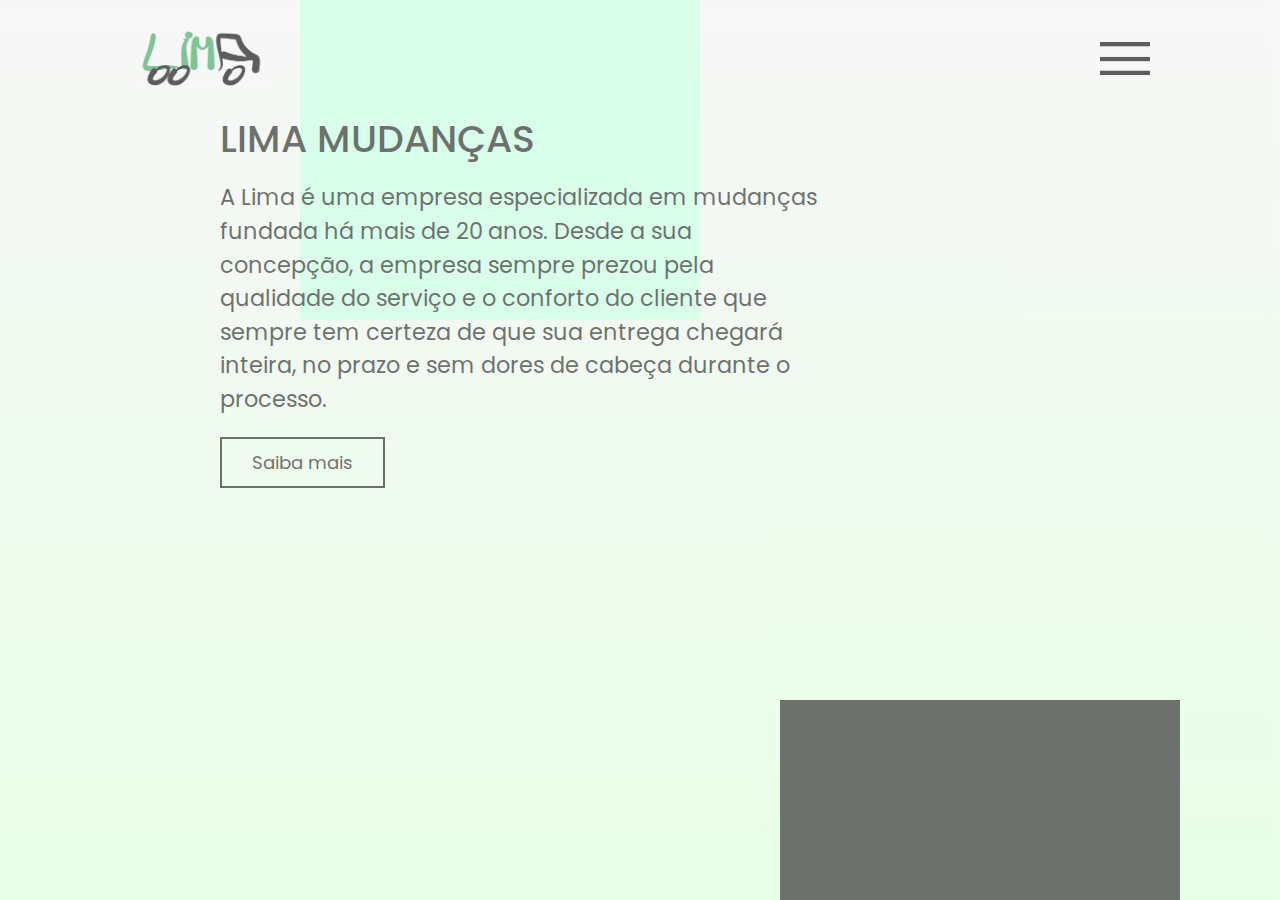
<file: index.html>
<!DOCTYPE html>
<html lang="en">
<head>
    <meta charset="UTF-8">
    <meta name="viewport" content="width=device-width, initial-scale=1.0">
    <title>Inicial</title>
    <link rel="shortcut icon" href="./favicon.ico" />
    <link rel="stylesheet" href="./framework/bootstrap.min.css">
    <link rel="stylesheet" href="styles.css">
</head>
<body>
    
    <section class="banner">
        <header>
            <img src="./logo.png" alt="" class="logo" onclick="toggle();">
            <div class="toggle" onclick="toggle();"></div>
        </header>
        <div class="conteudo">
            <div class="texto">
                <h2>Lima mudanças</h2>
                <p>A Lima é uma empresa especializada em mudanças fundada há mais de 20 anos. Desde a sua concepção, a empresa sempre prezou pela qualidade do serviço e o conforto do cliente que sempre tem certeza de que sua entrega chegará inteira, no prazo e sem dores de cabeça durante o processo. </p>
                <a href="./sobre.html">Saiba mais</a>                
            </div>
            <div class="imagens">
                <img src="./entregador.png" alt="logo lima mudanc" >
            </div>
        </div>
        <ul class="menu">
            <li><a href="#" onclick="toggle();">Início</a></li>
            <li><a href="./sobre.html">Sobre nós</a></li>
            <li><a href="./limabox.html">Lima Box</a></li>
            <li><a href="./galeria.html">Galeria</a></li>  
            <li><a href="./contato.html">Contato</a></li>
            <li><a href="./orcamento.html">Orçamento</a></li>
        </ul>

    </section>

    <script src="./framework/jquery-3.5.1.min.js"></script>
    <script src="./framework/bootstrap.min.js" ></script>

    <script type="text/javascript">
        function toggle(){
            const toggle = document.querySelector('.toggle');
            const banner = document.querySelector('.banner');

            toggle.classList.toggle('ativo');
            banner.classList.toggle('ativo')
        }
        function tamanho(){
            const conteudo = document.querySelector('.conteudo')
            const cabecalho = document.querySelector('header')

            conteudo.style.marginTop = cabecalho.style.height + 20;
            
            aparece()

        }
        window.onload = tamanho()

        function aparece(){            
            $('body').animate({
                opacity: 1
            },1200, function(){})
        }

        window.onscroll = function() {myFunction()};


        var navbar = document.querySelector("header");

        function myFunction() {
        if (window.pageYOffset != 0) {
            navbar.classList.add("preso")
        } else {
            navbar.classList.remove("preso");
        }
        }
        
        
    </script>
</body>
</html>
</file>
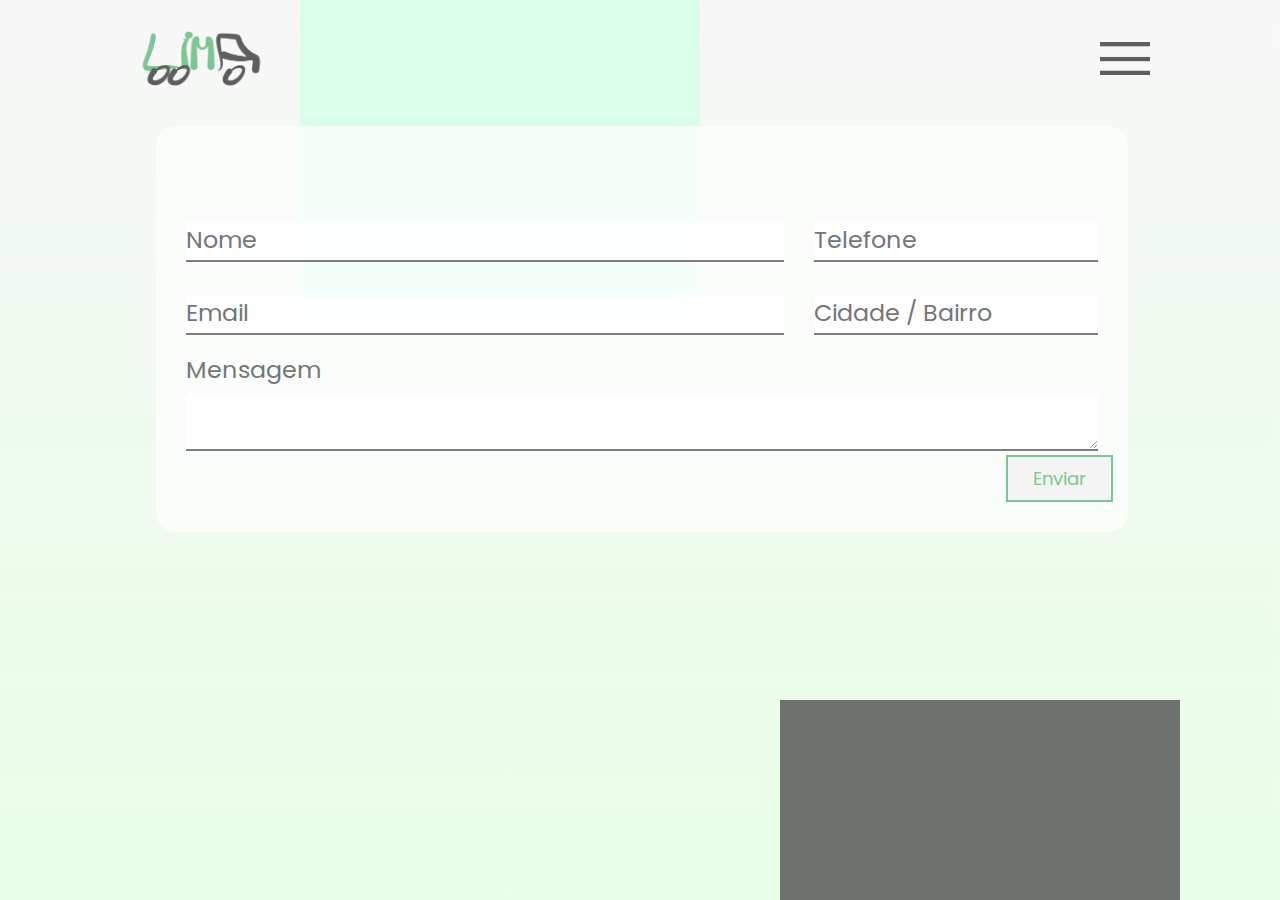
<file: contato.html>
<!DOCTYPE html>
<html lang="en">
<head>
    <meta charset="UTF-8">
    <meta name="viewport" content="width=device-width, initial-scale=1.0">
    <title>Contato</title>
    <link rel="shortcut icon" href="./favicon.ico" />
    <link rel="stylesheet" href="./framework/bootstrap.min.css">
    <link rel="stylesheet" href="styles.css">
</head>
<body>
    
    <section class="banner">
        <header>
            <img src="./logo.png" alt="" class="logo" onclick="toggle();">
            <div class="toggle" onclick="toggle();"></div>
        </header>
        <div class="conteudo">
            <div class="formulario">
                <img src="./assets/caminhao_contato.png">
                <div class="form-group">
                    <form class="row" style="margin-top: 3.5rem;">
                        <div class="col-md-12 col-lg-8">                     
                            <div class="conj-inp">
                            <input type="text" id="inp_nome" autocomplete="none" required>
                            <label for="inp_nome">Nome</label>
                            </div>
                        </div>
                        <div class="col-md-12 col-lg-4">
                            <div class="conj-inp">
                            <input type="number" id="inp_telefone" autocomplete="none"required>
                            <label for="inp_telefone">Telefone</label>
                            </div>
                        </div>
                        <div class="col-md-12 col-lg-8">
                            <div class="conj-inp">
                            <input id="inp_email" autocomplete="none" required>
                            <label for="inp_email">Email</label>
                            </div>
                        </div>
                        <div class="col-md-12 col-lg-4">
                            <div class="conj-inp">
                            <input id="inp_bairro" autocomplete="none" required>
                            <label for="inp_bairro">Cidade / Bairro</label>
                            </div>
                        </div>
                        <div class="col-md-12 col-lg-12">
                            <label for="inp_msg" autocomplete="none" >Mensagem</label>
                            <textarea rows="2" type="text" id="inp_msg" required> </textarea> 
                        </div>
                        <button style="display: none;" id="aponta" type="submit"> Enviar </button>
                        <button onclick="animacao()" type="button"> Enviar </button>
                        </div>
                    </div>

                </div>


            </div>

            
            <div class="sucesso">
                <h2>Prontinho, Sua Mensagem já foi enviada!</h2>
                <p>Logo entraremos em contato.</p>
            </div>

            


        </div>
        <ul class="menu">
            <li><a href="./index.html">Início</a></li>
            <li><a href="./sobre.html">Sobre nós</a></li>
            <li><a href="./limabox.html">Lima Box</a></li>      
            <li><a href="./galeria.html">Galeria</a></li>      
            <li><a href="#" onclick="toggle();">Contato</a></li>
            <li><a href="./orcamento.html">Orçamento</a></li>
        </ul>

    </section>

    <script src="./framework/jquery-3.5.1.min.js"></script>
    <script src="./framework/bootstrap.min.js" ></script>

    <script type="text/javascript">
        function toggle(){
            const toggle = document.querySelector('.toggle');
            const banner = document.querySelector('.banner');

            toggle.classList.toggle('ativo');
            banner.classList.toggle('ativo')
        }
        function tamanho(){
            const conteudo = document.querySelector('.conteudo')
            const cabecalho = document.querySelector('header')

            conteudo.style.marginTop = cabecalho.style.height + 20;
            
            aparece()

        }
        window.onload = tamanho()

        function aparece(){            
            $('body').animate({
                opacity: 1
            },1200, function(){})
        }

        window.onscroll = function() {myFunction()};


        var navbar = document.querySelector("header");

        function myFunction() {
        if (window.pageYOffset != 0) {
            navbar.classList.add("preso")
        } else {
            navbar.classList.remove("preso");
        }
        }
        
        function animacao(){
            a = true
            $('form input').each(function () {
                if ($(this).val() == '') {
                    console.log('vazou');
                    a=false
                }
            });

            if(a == true){
                console.log('foi')
                $('.form-group').fadeOut(300)
                $('.formulario').animate({
                    left:'2000px'
                },1100,function(){
                    $('.sucesso').animate({
                        opacity:1
                        
                    },200,function(){})

                })
            }else{
                $('#aponta').click()
            }


            

            // inserir seu request ajax
            // $.ajax({
            //     url: 'funcao.php',
            //     cache: false,
            //     type: "POST",
            //     success: function(){

            //     }
            // })

        }



        
    </script>
</body>
</html>
</file>
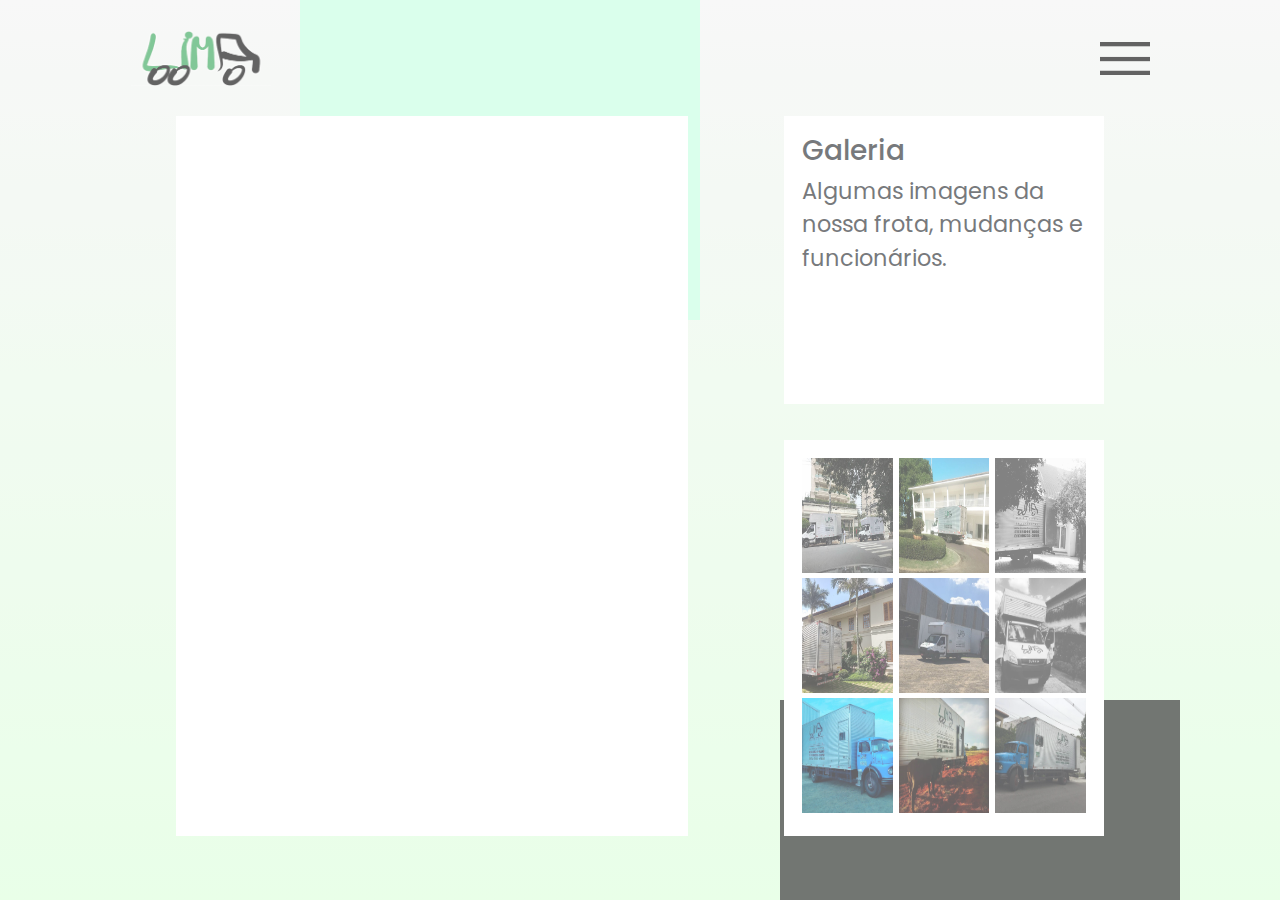
<file: galeria.html>
<!DOCTYPE html>
<html lang="en">
<head>
    <meta charset="UTF-8">
    <meta name="viewport" content="width=device-width, initial-scale=1.0">
    <title>Inicial</title>
    <link rel="shortcut icon" href="./favicon.ico" />
    <link rel="stylesheet" href="./framework/bootstrap.min.css">
    <link rel="stylesheet" href="styles.css">
</head>
<body>
    
    <section class="banner">
        <header>
            <img src="./logo.png" alt="" class="logo" onclick="toggle();">
            <div class="toggle" onclick="toggle();"></div>
        </header>        

        <div id="galeria"> 
            <div class="conteudo galeria-fundo">
                <div id="carousel" class="carousel slide" data-ride="carousel"    >
                    <ol class="carousel-indicators">
                        <li data-target="#carousel" data-slide-to="0" class="active"></li>
                        <li data-target="#carousel" data-slide-to="1"></li>
                        <li data-target="#carousel" data-slide-to="2"></li>
                        <li data-target="#carousel" data-slide-to="3"></li> 
                        <li data-target="#carousel" data-slide-to="4"></li> 
                        <li data-target="#carousel" data-slide-to="5"></li> 
                        <li data-target="#carousel" data-slide-to="6"></li> 
                        <li data-target="#carousel" data-slide-to="7"></li> 
                        <li data-target="#carousel" data-slide-to="8"></li> 
                    </ol>
                    
                    <div class="carousel-inner">
                        <div class="carousel-item active">
                            <div class="imagem-galeria"><img src="./assets/galeria/galeria (1).jpg" alt="imagem galeria"></div>                        
                        </div>
                        <div class="carousel-item">
                            <div class="imagem-galeria"><img src="./assets/galeria/galeria (2).jpg" alt="imagem galeria"></div>
                        </div>
                        <div class="carousel-item">
                            <div class="imagem-galeria"><img src="./assets/galeria/galeria (3).jpg" alt="imagem galeria"></div>
                        </div>
                        <div class="carousel-item">
                            <div class="imagem-galeria"><img src="./assets/galeria/galeria (4).jpg" alt="imagem galeria"></div>
                        </div>
                        <div class="carousel-item">
                            <div class="imagem-galeria"><img src="./assets/galeria/galeria (5).jpg" alt="imagem galeria"></div>
                        </div>
                        <div class="carousel-item">
                            <div class="imagem-galeria"><img src="./assets/galeria/galeria (6).jpg" alt="imagem galeria"></div>
                        </div>
                        <div class="carousel-item">
                            <div class="imagem-galeria"><img src="./assets/galeria/galeria (7).jpg" alt="imagem galeria"></div>
                        </div>
                        <div class="carousel-item">
                            <div class="imagem-galeria"><img src="./assets/galeria/galeria (8).jpg" alt="imagem galeria"></div>
                        </div>
                        <div class="carousel-item">
                            <div class="imagem-galeria"><img src="./assets/galeria/galeria (9).jpg" alt="imagem galeria"></div>
                        </div>
                    </div>
                    <a class="carousel-control-prev" href="#carousel" role="button" data-slide="prev">
                        <span class="carousel-control-prev-icon" aria-hidden="true"></span>
                        <span class="sr-only">Previous</span>
                      </a>
                      <a class="carousel-control-next" href="#carousel" role="button" data-slide="next">
                        <span class="carousel-control-next-icon" aria-hidden="true"></span>
                        <span class="sr-only">Next</span>
                      </a>                    
                </div>
    
            </div>   
            <div class="lateral">
                <div class="balao">
                    
                    <h2>Galeria</h2>
                    <p style="font-size: 1.6rem;">Algumas imagens da nossa frota, mudanças e funcionários. </p>
                </div>
                <div class="miniatura">
                    <div class="quadros" data-target="#carousel" data-slide-to="0"><img src="./assets/galeria/galeria (1).jpg" alt="imagem galeria"></div>
                    <div class="quadros" data-target="#carousel" data-slide-to="1"><img src="./assets/galeria/galeria (2).jpg" alt="imagem galeria"></div>
                    <div class="quadros" data-target="#carousel" data-slide-to="2"><img src="./assets/galeria/galeria (3).jpg" alt="imagem galeria"></div>
                    <div class="quadros" data-target="#carousel" data-slide-to="3"><img src="./assets/galeria/galeria (4).jpg" alt="imagem galeria"></div>
                    <div class="quadros" data-target="#carousel" data-slide-to="4"><img src="./assets/galeria/galeria (5).jpg" alt="imagem galeria"></div>
                    <div class="quadros" data-target="#carousel" data-slide-to="5"><img src="./assets/galeria/galeria (6).jpg" alt="imagem galeria"></div>
                    <div class="quadros" data-target="#carousel" data-slide-to="6"><img src="./assets/galeria/galeria (7).jpg" alt="imagem galeria"></div>
                    <div class="quadros" data-target="#carousel" data-slide-to="7"><img src="./assets/galeria/galeria (8).jpg" alt="imagem galeria"></div>
                    <div class="quadros" data-target="#carousel" data-slide-to="8"><img src="./assets/galeria/galeria (9).jpg" alt="imagem galeria"></div>
                </div>
            </div>
        </div>

        <ul class="menu">
            <li><a href="./index.html">Início</a></li>
            <li><a href="./sobre.html">Sobre nós</a></li>
            <li><a href="./limabox.html">Lima Box</a></li>
            <li><a href="#" onclick="toggle();">Galeria</a></li>
            <li><a href="./contato.html">Contato</a></li>
            <li><a href="./orcamento.html">Orçamento</a></li>
        </ul>
    </section>



    <script src="./framework/jquery-3.5.1.min.js"></script>
    <script src="./framework/bootstrap.min.js" ></script>

    <script type="text/javascript">
        function toggle(){
            const toggle = document.querySelector('.toggle');
            const banner = document.querySelector('.banner');

            toggle.classList.toggle('ativo');
            banner.classList.toggle('ativo')
        }
        function tamanho(){
            const conteudo = document.querySelector('.conteudo')
            const cabecalho = document.querySelector('header')

            conteudo.style.marginTop = cabecalho.style.height + 20;
            
            aparece()

        }
        window.onload = tamanho()

        function aparece(){            
            $('body').animate({
                opacity: 1
            },1200, function(){})
        }

        window.onscroll = function() {myFunction()};


        var navbar = document.querySelector("header");

        function myFunction() {
        if (window.pageYOffset != 0) {
            navbar.classList.add("preso")
        } else {
            navbar.classList.remove("preso");
        }
        }
        
        
    </script>
</body>
</html>
</file>
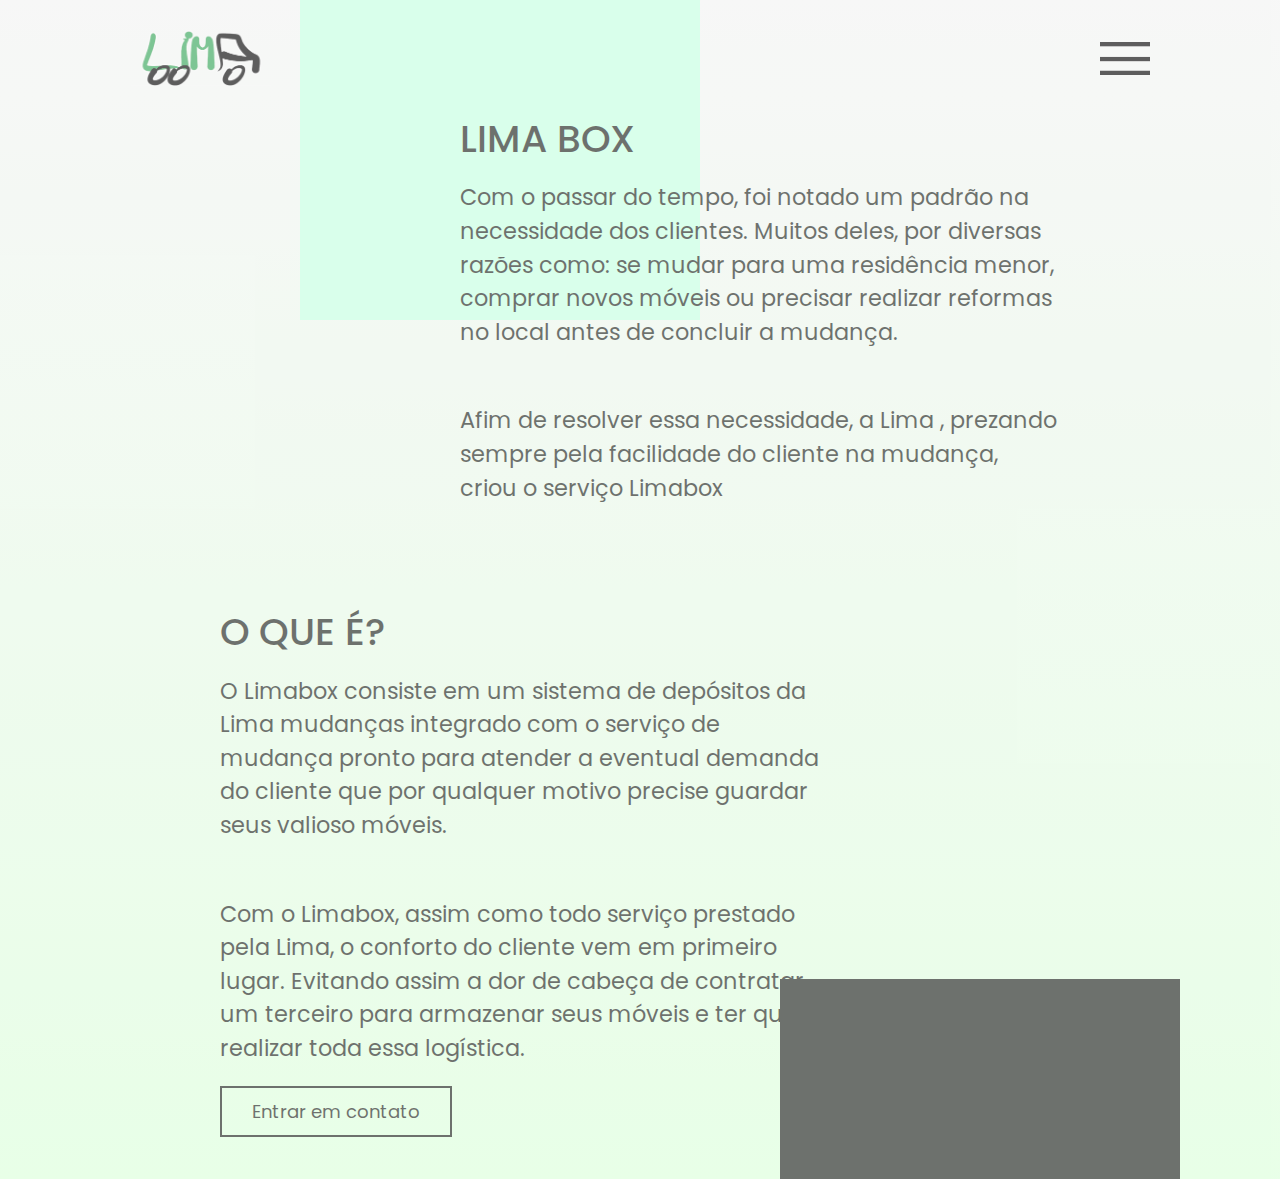
<file: limabox.html>
<!DOCTYPE html>
<html lang="en">
<head>
    <meta charset="UTF-8">
    <meta name="viewport" content="width=device-width, initial-scale=1.0">
    <title>Lima box</title>
    <link rel="shortcut icon" href="./favicon.ico" />
    <link rel="stylesheet" href="./framework/bootstrap.min.css">
    <link rel="stylesheet" href="styles.css">
</head>
<body>
    
    <section class="banner">
        <header>
            <img src="./logo.png" alt="" class="logo" onclick="toggle();">
            <div class="toggle" onclick="toggle();"></div>
        </header>
        <div class="conteudo mb-5">
            <div class="imagens">
                <img src="./assets/limabox.jpg" alt="logo lima mudanc" >
            </div>
            <div class="texto">
                <h2>Lima Box</h2>
                <p>Com o passar do tempo, foi notado um padrão na necessidade dos clientes. Muitos deles, por diversas razões como: se mudar para uma residência menor, comprar novos móveis ou precisar realizar reformas no local antes de concluir a mudança.</p>
                <br>
                <p>Afim de resolver essa necessidade, a Lima , prezando sempre pela facilidade do cliente na mudança, criou o serviço <span>Limabox</span></p>           
            </div>
        </div>

        <div class="conteudo mt-5 mb-5">
            <div class="texto">
                <h2>O que é?</h2>
                <p>O Limabox consiste em um sistema de depósitos da Lima mudanças integrado com o serviço de mudança pronto para atender a eventual demanda do cliente que por qualquer motivo precise guardar seus valioso móveis.</p>
                <br>
                <p>Com o <span>Limabox</span>, assim como todo serviço prestado pela Lima, o conforto do cliente vem em primeiro lugar. Evitando assim a dor de cabeça de contratar um terceiro para armazenar seus móveis e ter que realizar toda essa logística.</p>
                <a href="./contato.html">Entrar em contato</a>                
            </div>
            <div class="imagens">
                <img src="./assets/limabox2.jpg" alt="logo lima mudanc" >
            </div>
        </div>

        <ul class="menu">
            <li><a href="./index.html">Início</a></li>
            <li><a href="./sobre.html">Sobre nós</a></li>
            <li><a href="#" onclick="toggle();">Lima Box</a></li>
            <li><a href="./galeria.html">Galeria</a></li>  
            <li><a href="./contato.html">Contato</a></li>
            <li><a href="./orcamento.html">Orçamento</a></li>

        </ul>

    </section>

    <script src="./framework/jquery-3.5.1.min.js"></script>
    <script src="./framework/bootstrap.min.js" ></script>

    <script type="text/javascript">
        function toggle(){
            const toggle = document.querySelector('.toggle');
            const banner = document.querySelector('.banner');

            toggle.classList.toggle('ativo');
            banner.classList.toggle('ativo')
        }
        function tamanho(){
            const conteudo = document.querySelector('.conteudo')
            const cabecalho = document.querySelector('header')

            conteudo.style.marginTop = cabecalho.style.height + 20;
            
            aparece()

        }
        window.onload = tamanho()

        function aparece(){            
            $('body').animate({
                opacity: 1
            },1200, function(){})
        }

        window.onscroll = function() {myFunction()};


        var navbar = document.querySelector("header");

        function myFunction() {
        if (window.pageYOffset != 0) {
            navbar.classList.add("preso")
        } else {
            navbar.classList.remove("preso");
        }
        }
        
        
    </script>
</body>
</html>
</file>
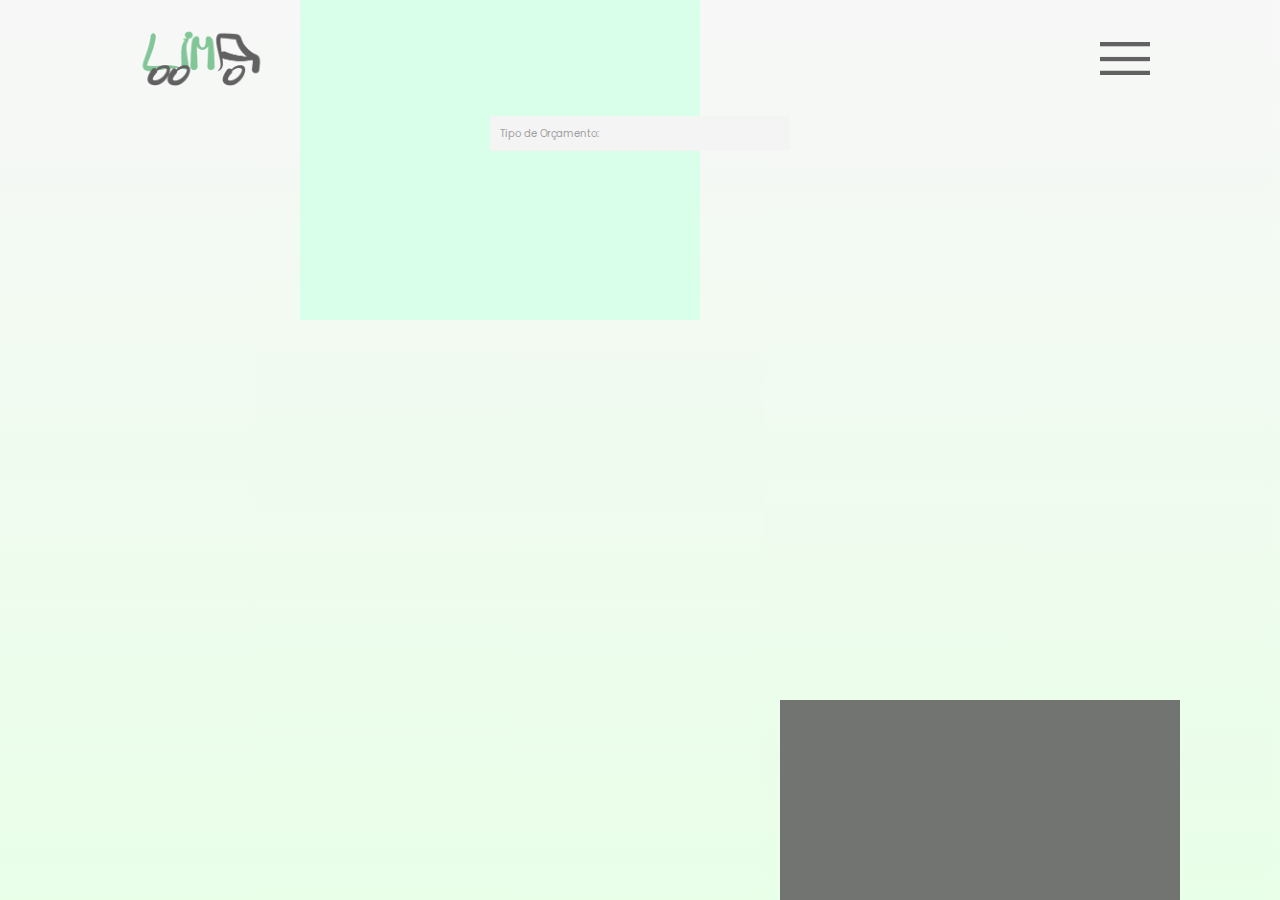
<file: orcamento.html>
<!DOCTYPE html>
<html lang="en">
<head>
    <meta charset="UTF-8">
    <meta name="viewport" content="width=device-width, initial-scale=1.0">
    <title>Orçamento</title>
    <link rel="shortcut icon" href="./favicon.ico" />
    <link rel="stylesheet" href="./framework/bootstrap.min.css">
    <link rel="stylesheet" href="css_inicial.css">

    <link rel="stylesheet" href="styles.css">

</head>
<body>
    
    <section class="banner">
        <header>
            <img src="./logo.png" alt="" class="logo" onclick="toggle();">
            <div class="toggle" onclick="toggle();"></div>
        </header>
        <div class="conteudo" style="align-items: center;flex-direction: column;">
            <select autocomplete="off" class="formselect typeform">
                <option selected="">Tipo de Orçamento:</option>
                <option value="residencial">Residencial</option>
                <option value="comercial">Comercial</option>
            </select>
            <div class="form hide">
                <h2>Faça seu orçamento</h2>
                <form style="margin-left: 20px;" method="POST">
                <input type="text" style="display: none;" name="solicitante-title" value="Dados do Solicitante">
                    <h3>Dados de solicitante</h3>
                    <div class="agroup">
                        <div class="group">
                            <label>Nome</label>
                            <input type="text" name="Nome" required="">
                            <label>E-mail</label>
                            <input type="text" name="E-mail" required="">
                        </div>
                        <div class="group">
                            <label>Sobrenome</label>
                            <input type="text" name="Sobrenome" required="">
                            <label>Telefone</label>
                            <input type="text" name="Telefone" required="">
                        </div>
                    </div>
                    <input type="text" style="display: none;" name="origem-title" value="Endereco de Origem">
                    <h3>Endereço de origem</h3>
                    <div class="agroup">
                        <div class="group">
                            <label>Logradouro</label>
                            <input type="text" name="Logradouro" required="">
                            <label>Bairro</label>
                            <input type="text" name="Bairro" required="">
                            <label>Cidade / Estado</label>
                            <input type="text" name="Cidade" required="">
                            <label>Ponto de referência</label>
                            <input type="text" name="Referencia" required="">
                        </div>
                        <div class="group">
                            <label>Desmont. de móveis</label>
                            <select name="Desmontagem de moveis">&nbsp;&nbsp; 
                                <option>Selecione</option>&nbsp;&nbsp; 
                                <option value="Nao">Não</option>
                                <option value="Sim">Sim</option>
                            </select>
                            <label>Quantidade de Embalagens *</label>
                            <input type="text" name="Embalagens" required="">
                            <label>Data de saída</label>
                            <input type="text" name="Data de saida" required="">
                            <label>Hora de saída</label>
                            <input type="text" name="Hora de saida" required="">
                        </div>
                    </div>
                    <h4>* Caixas papelão 40cm largura 60cm comprimento 40cm altura</h4>
                    <input type="text" style="display: none;" name="destino-title" value="Endereco de Destino">
                    <h3>Endereço de destino</h3>
                    <div class="agroup">
                        <div class="group">
                            <label>Logradouro</label>
                            <input type="text" name="Logradouro de chegada" required="">
                            <label>Bairro</label>
                            <input type="text" name="Bairro de chegada" required="">
                            <label>Cidade / Estado</label>
                            <input type="text" name="Cidade de chegada" required="">
                            <label>Ponto de referência</label>
                            <input type="text" name="Referencia de chegada" required="">
                        </div>
                        <div class="group">
                            <label>Montagem de móveis</label>
                            <select name="Montagem de moveis" required="">&nbsp;&nbsp; 
                                <option>Selecione</option>&nbsp;&nbsp; 
                                <option value="Nao">Não</option>
                                <option value="Sim">Sim</option>
                            </select>
                            <label>Data de chegada</label>
                            <input type="text" name="Data de chegada" required="">
                            <label>Hora de chegada</label>
                            <input type="text" name="Hora de chegada" required="">
                        </div>
                    </div>
                    <input type="text" style="display: none;" name="transporte-title" value="Itens para Transporte">
                    <h3>Selecione abaixo os itens e suas quantidades a serem transportados:</h3>
                        <h3 class="residencial title hide">Sala</h3>
                                        <input type="text" style="display: none;" name="Sala-title" value="Sala">
                                        <div class="hide agroup residencial">
                                            <div class="agroup-itens">
                                                <div class="group"><div class="item align-item">
                                        <label class="container">
                                            <input type="checkbox" class="check-item">
                                            <span class="checkmark"></span>
                                        </label>
                                        <p>Abajur</p>
                                        <div class="quantidade hide">
                                            <input type="text" value="0" class="qnt-item" name="Abajur-qnt">
                                            <p>Quantidade</p>
                                        </div>
                                    </div><div class="item align-item">
                                        <label class="container">
                                            <input type="checkbox" class="check-item">
                                            <span class="checkmark"></span>
                                        </label>
                                        <p>Cadeira Braço</p>
                                        <div class="quantidade hide">
                                            <input type="text" value="0" class="qnt-item" name="Cadeira Braço-qnt">
                                            <p>Quantidade</p>
                                        </div>
                                    </div><div class="item align-item">
                                        <label class="container">
                                            <input type="checkbox" class="check-item">
                                            <span class="checkmark"></span>
                                        </label>
                                        <p>Cristaleira</p>
                                        <div class="quantidade hide">
                                            <input type="text" value="0" class="qnt-item" name="Cristaleira-qnt">
                                            <p>Quantidade</p>
                                        </div>
                                    </div><div class="item align-item">
                                        <label class="container">
                                            <input type="checkbox" class="check-item">
                                            <span class="checkmark"></span>
                                        </label>
                                        <p>Espelho</p>
                                        <div class="quantidade hide">
                                            <input type="text" value="0" class="qnt-item" name="Espelho-qnt">
                                            <p>Quantidade</p>
                                        </div>
                                    </div><div class="item align-item">
                                        <label class="container">
                                            <input type="checkbox" class="check-item">
                                            <span class="checkmark"></span>
                                        </label>
                                        <p>Mesinha de Telefone</p>
                                        <div class="quantidade hide">
                                            <input type="text" value="0" class="qnt-item" name="Mesinha de Telefone-qnt">
                                            <p>Quantidade</p>
                                        </div>
                                    </div><div class="item align-item">
                                        <label class="container">
                                            <input type="checkbox" class="check-item">
                                            <span class="checkmark"></span>
                                        </label>
                                        <p>Aparelho de DVD</p>
                                        <div class="quantidade hide">
                                            <input type="text" value="0" class="qnt-item" name="Aparelho de DVD-qnt">
                                            <p>Quantidade</p>
                                        </div>
                                    </div><div class="item align-item">
                                        <label class="container">
                                            <input type="checkbox" class="check-item">
                                            <span class="checkmark"></span>
                                        </label>
                                        <p>Prateleira</p>
                                        <div class="quantidade hide">
                                            <input type="text" value="0" class="qnt-item" name="Prateleira-qnt">
                                            <p>Quantidade</p>
                                        </div>
                                    </div><div class="item align-item">
                                        <label class="container">
                                            <input type="checkbox" class="check-item">
                                            <span class="checkmark"></span>
                                        </label>
                                        <p>Sofa 3 Lugares</p>
                                        <div class="quantidade hide">
                                            <input type="text" value="0" class="qnt-item" name="Sofa 3 Lugares-qnt">
                                            <p>Quantidade</p>
                                        </div>
                                    </div><div class="item align-item">
                                        <label class="container">
                                            <input type="checkbox" class="check-item">
                                            <span class="checkmark"></span>
                                        </label>
                                        <p>TV</p>
                                        <div class="quantidade hide">
                                            <input type="text" value="0" class="qnt-item" name="TV-qnt">
                                            <p>Quantidade</p>
                                        </div>
                                    </div><div class="item align-item">
                                        <label class="container">
                                            <input type="checkbox" class="check-item">
                                            <span class="checkmark"></span>
                                        </label>
                                        <p>Mesa Jantar</p>
                                        <div class="quantidade hide">
                                            <input type="text" value="0" class="qnt-item" name="Mesa Jantar-qnt">
                                            <p>Quantidade</p>
                                        </div>
                                    </div></div></div><div class="agroup-itens">
                                        <div class="group"><div class="item align-item">
                                        <label class="container">
                                            <input type="checkbox" class="check-item">
                                            <span class="checkmark"></span>
                                        </label>
                                        <p>Aparador</p>
                                        <div class="quantidade hide">
                                            <input type="text" value="0" class="qnt-item" name="Aparador-qnt">
                                            <p>Quantidade</p>
                                        </div>
                                    </div><div class="item align-item">
                                        <label class="container">
                                            <input type="checkbox" class="check-item">
                                            <span class="checkmark"></span>
                                        </label>
                                        <p>Cadeira Simples</p>
                                        <div class="quantidade hide">
                                            <input type="text" value="0" class="qnt-item" name="Cadeira Simples-qnt">
                                            <p>Quantidade</p>
                                        </div>
                                    </div><div class="item align-item">
                                        <label class="container">
                                            <input type="checkbox" class="check-item">
                                            <span class="checkmark"></span>
                                        </label>
                                        <p>Cortinas</p>
                                        <div class="quantidade hide">
                                            <input type="text" value="0" class="qnt-item" name="Cortinas-qnt">
                                            <p>Quantidade</p>
                                        </div>
                                    </div><div class="item align-item">
                                        <label class="container">
                                            <input type="checkbox" class="check-item">
                                            <span class="checkmark"></span>
                                        </label>
                                        <p>Estante Alta</p>
                                        <div class="quantidade hide">
                                            <input type="text" value="0" class="qnt-item" name="Estante Alta-qnt">
                                            <p>Quantidade</p>
                                        </div>
                                    </div><div class="item align-item">
                                        <label class="container">
                                            <input type="checkbox" class="check-item">
                                            <span class="checkmark"></span>
                                        </label>
                                        <p>Piano Cauda</p>
                                        <div class="quantidade hide">
                                            <input type="text" value="0" class="qnt-item" name="Piano Cauda-qnt">
                                            <p>Quantidade</p>
                                        </div>
                                    </div><div class="item align-item">
                                        <label class="container">
                                            <input type="checkbox" class="check-item">
                                            <span class="checkmark"></span>
                                        </label>
                                        <p>Jogo de Porcelanas</p>
                                        <div class="quantidade hide">
                                            <input type="text" value="0" class="qnt-item" name="Jogo de Porcelanas-qnt">
                                            <p>Quantidade</p>
                                        </div>
                                    </div><div class="item align-item">
                                        <label class="container">
                                            <input type="checkbox" class="check-item">
                                            <span class="checkmark"></span>
                                        </label>
                                        <p>Rack</p>
                                        <div class="quantidade hide">
                                            <input type="text" value="0" class="qnt-item" name="Rack-qnt">
                                            <p>Quantidade</p>
                                        </div>
                                    </div><div class="item align-item">
                                        <label class="container">
                                            <input type="checkbox" class="check-item">
                                            <span class="checkmark"></span>
                                        </label>
                                        <p>Sofa 4 Lugares</p>
                                        <div class="quantidade hide">
                                            <input type="text" value="0" class="qnt-item" name="Sofa 4 Lugares-qnt">
                                            <p>Quantidade</p>
                                        </div>
                                    </div><div class="item align-item">
                                        <label class="container">
                                            <input type="checkbox" class="check-item">
                                            <span class="checkmark"></span>
                                        </label>
                                        <p>Video Cassete</p>
                                        <div class="quantidade hide">
                                            <input type="text" value="0" class="qnt-item" name="Video Cassete-qnt">
                                            <p>Quantidade</p>
                                        </div>
                                    </div><div class="item align-item">
                                        <label class="container">
                                            <input type="checkbox" class="check-item">
                                            <span class="checkmark"></span>
                                        </label>
                                        <p>Mesa Jogo Dobrável</p>
                                        <div class="quantidade hide">
                                            <input type="text" value="0" class="qnt-item" name="Mesa Jogo Dobrável-qnt">
                                            <p>Quantidade</p>
                                        </div>
                                    </div></div></div></div><div class="hide agroup residencial"><div class="agroup-itens">
                                        <div class="group"><div class="item align-item">
                                        <label class="container">
                                            <input type="checkbox" class="check-item">
                                            <span class="checkmark"></span>
                                        </label>
                                        <p>Aparelho de Som</p>
                                        <div class="quantidade hide">
                                            <input type="text" value="0" class="qnt-item" name="Aparelho de Som-qnt">
                                            <p>Quantidade</p>
                                        </div>
                                    </div><div class="item align-item">
                                        <label class="container">
                                            <input type="checkbox" class="check-item">
                                            <span class="checkmark"></span>
                                        </label>
                                        <p>Caixas de Som</p>
                                        <div class="quantidade hide">
                                            <input type="text" value="0" class="qnt-item" name="Caixas de Som-qnt">
                                            <p>Quantidade</p>
                                        </div>
                                    </div><div class="item align-item">
                                        <label class="container">
                                            <input type="checkbox" class="check-item">
                                            <span class="checkmark"></span>
                                        </label>
                                        <p>Escrivaninha</p>
                                        <div class="quantidade hide">
                                            <input type="text" value="0" class="qnt-item" name="Escrivaninha-qnt">
                                            <p>Quantidade</p>
                                        </div>
                                    </div><div class="item align-item">
                                        <label class="container">
                                            <input type="checkbox" class="check-item">
                                            <span class="checkmark"></span>
                                        </label>
                                        <p>Estante Baixa</p>
                                        <div class="quantidade hide">
                                            <input type="text" value="0" class="qnt-item" name="Estante Baixa-qnt">
                                            <p>Quantidade</p>
                                        </div>
                                    </div><div class="item align-item">
                                        <label class="container">
                                            <input type="checkbox" class="check-item">
                                            <span class="checkmark"></span>
                                        </label>
                                        <p>Vaso Decorativo</p>
                                        <div class="quantidade hide">
                                            <input type="text" value="0" class="qnt-item" name="Vaso Decorativo-qnt">
                                            <p>Quantidade</p>
                                        </div>
                                    </div><div class="item align-item">
                                        <label class="container">
                                            <input type="checkbox" class="check-item">
                                            <span class="checkmark"></span>
                                        </label>
                                        <p>Sofa Cama</p>
                                        <div class="quantidade hide">
                                            <input type="text" value="0" class="qnt-item" name="Sofa Cama-qnt">
                                            <p>Quantidade</p>
                                        </div>
                                    </div><div class="item align-item">
                                        <label class="container">
                                            <input type="checkbox" class="check-item">
                                            <span class="checkmark"></span>
                                        </label>
                                        <p>Buffet</p>
                                        <div class="quantidade hide">
                                            <input type="text" value="0" class="qnt-item" name="Buffet-qnt">
                                            <p>Quantidade</p>
                                        </div>
                                    </div><div class="item align-item">
                                        <label class="container">
                                            <input type="checkbox" class="check-item">
                                            <span class="checkmark"></span>
                                        </label>
                                        <p>Sofa em L</p>
                                        <div class="quantidade hide">
                                            <input type="text" value="0" class="qnt-item" name="Sofa em L-qnt">
                                            <p>Quantidade</p>
                                        </div>
                                    </div><div class="item align-item">
                                        <label class="container">
                                            <input type="checkbox" class="check-item">
                                            <span class="checkmark"></span>
                                        </label>
                                        <p>Mesa Centro</p>
                                        <div class="quantidade hide">
                                            <input type="text" value="0" class="qnt-item" name="Mesa Centro-qnt">
                                            <p>Quantidade</p>
                                        </div>
                                    </div><div class="item align-item">
                                        <label class="container">
                                            <input type="checkbox" class="check-item">
                                            <span class="checkmark"></span>
                                        </label>
                                        <p>Mesa Lateral</p>
                                        <div class="quantidade hide">
                                            <input type="text" value="0" class="qnt-item" name="Mesa Lateral-qnt">
                                            <p>Quantidade</p>
                                        </div>
                                    </div></div></div><div class="agroup-itens">
                                        <div class="group"><div class="item align-item">
                                        <label class="container">
                                            <input type="checkbox" class="check-item">
                                            <span class="checkmark"></span>
                                        </label>
                                        <p>Bar</p>
                                        <div class="quantidade hide">
                                            <input type="text" value="0" class="qnt-item" name="Bar-qnt">
                                            <p>Quantidade</p>
                                        </div>
                                    </div><div class="item align-item">
                                        <label class="container">
                                            <input type="checkbox" class="check-item">
                                            <span class="checkmark"></span>
                                        </label>
                                        <p>Circulador de Ar</p>
                                        <div class="quantidade hide">
                                            <input type="text" value="0" class="qnt-item" name="Circulador de Ar-qnt">
                                            <p>Quantidade</p>
                                        </div>
                                    </div><div class="item align-item">
                                        <label class="container">
                                            <input type="checkbox" class="check-item">
                                            <span class="checkmark"></span>
                                        </label>
                                        <p>Home Theater</p>
                                        <div class="quantidade hide">
                                            <input type="text" value="0" class="qnt-item" name="Home Theater-qnt">
                                            <p>Quantidade</p>
                                        </div>
                                    </div><div class="item align-item">
                                        <label class="container">
                                            <input type="checkbox" class="check-item">
                                            <span class="checkmark"></span>
                                        </label>
                                        <p>Lustre</p>
                                        <div class="quantidade hide">
                                            <input type="text" value="0" class="qnt-item" name="Lustre-qnt">
                                            <p>Quantidade</p>
                                        </div>
                                    </div><div class="item align-item">
                                        <label class="container">
                                            <input type="checkbox" class="check-item">
                                            <span class="checkmark"></span>
                                        </label>
                                        <p>Mesa TV</p>
                                        <div class="quantidade hide">
                                            <input type="text" value="0" class="qnt-item" name="Mesa TV-qnt">
                                            <p>Quantidade</p>
                                        </div>
                                    </div><div class="item align-item">
                                        <label class="container">
                                            <input type="checkbox" class="check-item">
                                            <span class="checkmark"></span>
                                        </label>
                                        <p>Poltrona</p>
                                        <div class="quantidade hide">
                                            <input type="text" value="0" class="qnt-item" name="Poltrona-qnt">
                                            <p>Quantidade</p>
                                        </div>
                                    </div><div class="item align-item">
                                        <label class="container">
                                            <input type="checkbox" class="check-item">
                                            <span class="checkmark"></span>
                                        </label>
                                        <p>Sofa 2 Lugares</p>
                                        <div class="quantidade hide">
                                            <input type="text" value="0" class="qnt-item" name="Sofa 2 Lugares-qnt">
                                            <p>Quantidade</p>
                                        </div>
                                    </div><div class="item align-item">
                                        <label class="container">
                                            <input type="checkbox" class="check-item">
                                            <span class="checkmark"></span>
                                        </label>
                                        <p>Tapetes</p>
                                        <div class="quantidade hide">
                                            <input type="text" value="0" class="qnt-item" name="Tapetes-qnt">
                                            <p>Quantidade</p>
                                        </div>
                                    </div><div class="item align-item">
                                        <label class="container">
                                            <input type="checkbox" class="check-item">
                                            <span class="checkmark"></span>
                                        </label>
                                        <p>Jogos de Cristais</p>
                                        <div class="quantidade hide">
                                            <input type="text" value="0" class="qnt-item" name="Jogos de Cristais-qnt">
                                            <p>Quantidade</p>
                                        </div>
                                    </div><div class="item align-item">
                                        <label class="container">
                                            <input type="checkbox" class="check-item">
                                            <span class="checkmark"></span>
                                        </label>
                                        <p>Mesa Redonda</p>
                                        <div class="quantidade hide">
                                            <input type="text" value="0" class="qnt-item" name="Mesa Redonda-qnt">
                                            <p>Quantidade</p>
                                        </div>
                                    </div></div></div></div><h3 class="residencial title hide">Dormitórios</h3>
                                        <input type="text" style="display: none;" name="Dormitórios-title" value="Dormitórios">
                                        <div class="hide agroup residencial">
                                            <div class="agroup-itens">
                                                <div class="group"><div class="item align-item">
                                        <label class="container">
                                            <input type="checkbox" class="check-item">
                                            <span class="checkmark"></span>
                                        </label>
                                        <p>Baú</p>
                                        <div class="quantidade hide">
                                            <input type="text" value="0" class="qnt-item" name="Baú-qnt">
                                            <p>Quantidade</p>
                                        </div>
                                    </div><div class="item align-item">
                                        <label class="container">
                                            <input type="checkbox" class="check-item">
                                            <span class="checkmark"></span>
                                        </label>
                                        <p>Armário 6 Portas</p>
                                        <div class="quantidade hide">
                                            <input type="text" value="0" class="qnt-item" name="Armário 6 Portas-qnt">
                                            <p>Quantidade</p>
                                        </div>
                                    </div><div class="item align-item">
                                        <label class="container">
                                            <input type="checkbox" class="check-item">
                                            <span class="checkmark"></span>
                                        </label>
                                        <p>Cabideiro</p>
                                        <div class="quantidade hide">
                                            <input type="text" value="0" class="qnt-item" name="Cabideiro-qnt">
                                            <p>Quantidade</p>
                                        </div>
                                    </div><div class="item align-item">
                                        <label class="container">
                                            <input type="checkbox" class="check-item">
                                            <span class="checkmark"></span>
                                        </label>
                                        <p>Cama Casal King Size</p>
                                        <div class="quantidade hide">
                                            <input type="text" value="0" class="qnt-item" name="Cama Casal King Size-qnt">
                                            <p>Quantidade</p>
                                        </div>
                                    </div><div class="item align-item">
                                        <label class="container">
                                            <input type="checkbox" class="check-item">
                                            <span class="checkmark"></span>
                                        </label>
                                        <p>Colchão de Casal</p>
                                        <div class="quantidade hide">
                                            <input type="text" value="0" class="qnt-item" name="Colchão de Casal-qnt">
                                            <p>Quantidade</p>
                                        </div>
                                    </div><div class="item align-item">
                                        <label class="container">
                                            <input type="checkbox" class="check-item">
                                            <span class="checkmark"></span>
                                        </label>
                                        <p>Mala</p>
                                        <div class="quantidade hide">
                                            <input type="text" value="0" class="qnt-item" name="Mala-qnt">
                                            <p>Quantidade</p>
                                        </div>
                                    </div><div class="item align-item">
                                        <label class="container">
                                            <input type="checkbox" class="check-item">
                                            <span class="checkmark"></span>
                                        </label>
                                        <p>Armário 2 Portas</p>
                                        <div class="quantidade hide">
                                            <input type="text" value="0" class="qnt-item" name="Armário 2 Portas-qnt">
                                            <p>Quantidade</p>
                                        </div>
                                    </div><div class="item align-item">
                                        <label class="container">
                                            <input type="checkbox" class="check-item">
                                            <span class="checkmark"></span>
                                        </label>
                                        <p>Banqueta</p>
                                        <div class="quantidade hide">
                                            <input type="text" value="0" class="qnt-item" name="Banqueta-qnt">
                                            <p>Quantidade</p>
                                        </div>
                                    </div><div class="item align-item">
                                        <label class="container">
                                            <input type="checkbox" class="check-item">
                                            <span class="checkmark"></span>
                                        </label>
                                        <p>Cadeira</p>
                                        <div class="quantidade hide">
                                            <input type="text" value="0" class="qnt-item" name="Cadeira-qnt">
                                            <p>Quantidade</p>
                                        </div>
                                    </div><div class="item align-item">
                                        <label class="container">
                                            <input type="checkbox" class="check-item">
                                            <span class="checkmark"></span>
                                        </label>
                                        <p>Cama Casal (Queen Size)</p>
                                        <div class="quantidade hide">
                                            <input type="text" value="0" class="qnt-item" name="Cama Casal (Queen Size)-qnt">
                                            <p>Quantidade</p>
                                        </div>
                                    </div></div></div><div class="agroup-itens">
                                        <div class="group"><div class="item align-item">
                                        <label class="container">
                                            <input type="checkbox" class="check-item">
                                            <span class="checkmark"></span>
                                        </label>
                                        <p>Colchão Solteiro</p>
                                        <div class="quantidade hide">
                                            <input type="text" value="0" class="qnt-item" name="Colchão Solteiro-qnt">
                                            <p>Quantidade</p>
                                        </div>
                                    </div><div class="item align-item">
                                        <label class="container">
                                            <input type="checkbox" class="check-item">
                                            <span class="checkmark"></span>
                                        </label>
                                        <p>Penteadeira</p>
                                        <div class="quantidade hide">
                                            <input type="text" value="0" class="qnt-item" name="Penteadeira-qnt">
                                            <p>Quantidade</p>
                                        </div>
                                    </div><div class="item align-item">
                                        <label class="container">
                                            <input type="checkbox" class="check-item">
                                            <span class="checkmark"></span>
                                        </label>
                                        <p>Armário 3 Portas</p>
                                        <div class="quantidade hide">
                                            <input type="text" value="0" class="qnt-item" name="Armário 3 Portas-qnt">
                                            <p>Quantidade</p>
                                        </div>
                                    </div><div class="item align-item">
                                        <label class="container">
                                            <input type="checkbox" class="check-item">
                                            <span class="checkmark"></span>
                                        </label>
                                        <p>Berço com Colchão</p>
                                        <div class="quantidade hide">
                                            <input type="text" value="0" class="qnt-item" name="Berço com Colchão-qnt">
                                            <p>Quantidade</p>
                                        </div>
                                    </div><div class="item align-item">
                                        <label class="container">
                                            <input type="checkbox" class="check-item">
                                            <span class="checkmark"></span>
                                        </label>
                                        <p>Cama Beliche</p>
                                        <div class="quantidade hide">
                                            <input type="text" value="0" class="qnt-item" name="Cama Beliche-qnt">
                                            <p>Quantidade</p>
                                        </div>
                                    </div><div class="item align-item">
                                        <label class="container">
                                            <input type="checkbox" class="check-item">
                                            <span class="checkmark"></span>
                                        </label>
                                        <p>Cama de Solteiro</p>
                                        <div class="quantidade hide">
                                            <input type="text" value="0" class="qnt-item" name="Cama de Solteiro-qnt">
                                            <p>Quantidade</p>
                                        </div>
                                    </div><div class="item align-item">
                                        <label class="container">
                                            <input type="checkbox" class="check-item">
                                            <span class="checkmark"></span>
                                        </label>
                                        <p>Cômoda</p>
                                        <div class="quantidade hide">
                                            <input type="text" value="0" class="qnt-item" name="Cômoda-qnt">
                                            <p>Quantidade</p>
                                        </div>
                                    </div><div class="item align-item">
                                        <label class="container">
                                            <input type="checkbox" class="check-item">
                                            <span class="checkmark"></span>
                                        </label>
                                        <p>Sapateira</p>
                                        <div class="quantidade hide">
                                            <input type="text" value="0" class="qnt-item" name="Sapateira-qnt">
                                            <p>Quantidade</p>
                                        </div>
                                    </div><div class="item align-item">
                                        <label class="container">
                                            <input type="checkbox" class="check-item">
                                            <span class="checkmark"></span>
                                        </label>
                                        <p>Armário 4 Portas</p>
                                        <div class="quantidade hide">
                                            <input type="text" value="0" class="qnt-item" name="Armário 4 Portas-qnt">
                                            <p>Quantidade</p>
                                        </div>
                                    </div><div class="item align-item">
                                        <label class="container">
                                            <input type="checkbox" class="check-item">
                                            <span class="checkmark"></span>
                                        </label>
                                        <p>Circulador de Ar</p>
                                        <div class="quantidade hide">
                                            <input type="text" value="0" class="qnt-item" name="Circulador de Ar-qnt">
                                            <p>Quantidade</p>
                                        </div>
                                    </div></div></div></div><div class="hide agroup residencial"><div class="agroup-itens">
                                        <div class="group"><div class="item align-item">
                                        <label class="container">
                                            <input type="checkbox" class="check-item">
                                            <span class="checkmark"></span>
                                        </label>
                                        <p>Cama de Casal</p>
                                        <div class="quantidade hide">
                                            <input type="text" value="0" class="qnt-item" name="Cama de Casal-qnt">
                                            <p>Quantidade</p>
                                        </div>
                                    </div><div class="item align-item">
                                        <label class="container">
                                            <input type="checkbox" class="check-item">
                                            <span class="checkmark"></span>
                                        </label>
                                        <p>Carrinho de Bebê</p>
                                        <div class="quantidade hide">
                                            <input type="text" value="0" class="qnt-item" name="Carrinho de Bebê-qnt">
                                            <p>Quantidade</p>
                                        </div>
                                    </div><div class="item align-item">
                                        <label class="container">
                                            <input type="checkbox" class="check-item">
                                            <span class="checkmark"></span>
                                        </label>
                                        <p>Criado-Mudo</p>
                                        <div class="quantidade hide">
                                            <input type="text" value="0" class="qnt-item" name="Criado-Mudo-qnt">
                                            <p>Quantidade</p>
                                        </div>
                                    </div></div></div></div><h3 class="residencial title hide">Cozinha</h3>
                                        <input type="text" style="display: none;" name="Cozinha-title" value="Cozinha">
                                        <div class="hide agroup residencial">
                                            <div class="agroup-itens">
                                                <div class="group"><div class="item align-item">
                                        <label class="container">
                                            <input type="checkbox" class="check-item">
                                            <span class="checkmark"></span>
                                        </label>
                                        <p>Armário 2 partes alto</p>
                                        <div class="quantidade hide">
                                            <input type="text" value="0" class="qnt-item" name="Armário 2 partes alto-qnt">
                                            <p>Quantidade</p>
                                        </div>
                                    </div><div class="item align-item">
                                        <label class="container">
                                            <input type="checkbox" class="check-item">
                                            <span class="checkmark"></span>
                                        </label>
                                        <p>Cesto</p>
                                        <div class="quantidade hide">
                                            <input type="text" value="0" class="qnt-item" name="Cesto-qnt">
                                            <p>Quantidade</p>
                                        </div>
                                    </div><div class="item align-item">
                                        <label class="container">
                                            <input type="checkbox" class="check-item">
                                            <span class="checkmark"></span>
                                        </label>
                                        <p>Geladeira Duplex</p>
                                        <div class="quantidade hide">
                                            <input type="text" value="0" class="qnt-item" name="Geladeira Duplex-qnt">
                                            <p>Quantidade</p>
                                        </div>
                                    </div><div class="item align-item">
                                        <label class="container">
                                            <input type="checkbox" class="check-item">
                                            <span class="checkmark"></span>
                                        </label>
                                        <p>Fogão Pequeno</p>
                                        <div class="quantidade hide">
                                            <input type="text" value="0" class="qnt-item" name="Fogão Pequeno-qnt">
                                            <p>Quantidade</p>
                                        </div>
                                    </div><div class="item align-item">
                                        <label class="container">
                                            <input type="checkbox" class="check-item">
                                            <span class="checkmark"></span>
                                        </label>
                                        <p>Lava Louças</p>
                                        <div class="quantidade hide">
                                            <input type="text" value="0" class="qnt-item" name="Lava Louças-qnt">
                                            <p>Quantidade</p>
                                        </div>
                                    </div><div class="item align-item">
                                        <label class="container">
                                            <input type="checkbox" class="check-item">
                                            <span class="checkmark"></span>
                                        </label>
                                        <p>Armário 2 Partes Baixo</p>
                                        <div class="quantidade hide">
                                            <input type="text" value="0" class="qnt-item" name="Armário 2 Partes Baixo-qnt">
                                            <p>Quantidade</p>
                                        </div>
                                    </div><div class="item align-item">
                                        <label class="container">
                                            <input type="checkbox" class="check-item">
                                            <span class="checkmark"></span>
                                        </label>
                                        <p>Escada</p>
                                        <div class="quantidade hide">
                                            <input type="text" value="0" class="qnt-item" name="Escada-qnt">
                                            <p>Quantidade</p>
                                        </div>
                                    </div><div class="item align-item">
                                        <label class="container">
                                            <input type="checkbox" class="check-item">
                                            <span class="checkmark"></span>
                                        </label>
                                        <p>Micro-Ondas</p>
                                        <div class="quantidade hide">
                                            <input type="text" value="0" class="qnt-item" name="Micro-Ondas-qnt">
                                            <p>Quantidade</p>
                                        </div>
                                    </div><div class="item align-item">
                                        <label class="container">
                                            <input type="checkbox" class="check-item">
                                            <span class="checkmark"></span>
                                        </label>
                                        <p>Freezer Vertical</p>
                                        <div class="quantidade hide">
                                            <input type="text" value="0" class="qnt-item" name="Freezer Vertical-qnt">
                                            <p>Quantidade</p>
                                        </div>
                                    </div><div class="item align-item">
                                        <label class="container">
                                            <input type="checkbox" class="check-item">
                                            <span class="checkmark"></span>
                                        </label>
                                        <p>Lava Roupas</p>
                                        <div class="quantidade hide">
                                            <input type="text" value="0" class="qnt-item" name="Lava Roupas-qnt">
                                            <p>Quantidade</p>
                                        </div>
                                    </div></div></div><div class="agroup-itens">
                                        <div class="group"><div class="item align-item">
                                        <label class="container">
                                            <input type="checkbox" class="check-item">
                                            <span class="checkmark"></span>
                                        </label>
                                        <p>Armário parede - p/peça</p>
                                        <div class="quantidade hide">
                                            <input type="text" value="0" class="qnt-item" name="Armário parede - p/peça-qnt">
                                            <p>Quantidade</p>
                                        </div>
                                    </div><div class="item align-item">
                                        <label class="container">
                                            <input type="checkbox" class="check-item">
                                            <span class="checkmark"></span>
                                        </label>
                                        <p>Exaustor</p>
                                        <div class="quantidade hide">
                                            <input type="text" value="0" class="qnt-item" name="Exaustor-qnt">
                                            <p>Quantidade</p>
                                        </div>
                                    </div><div class="item align-item">
                                        <label class="container">
                                            <input type="checkbox" class="check-item">
                                            <span class="checkmark"></span>
                                        </label>
                                        <p>Filtro</p>
                                        <div class="quantidade hide">
                                            <input type="text" value="0" class="qnt-item" name="Filtro-qnt">
                                            <p>Quantidade</p>
                                        </div>
                                    </div><div class="item align-item">
                                        <label class="container">
                                            <input type="checkbox" class="check-item">
                                            <span class="checkmark"></span>
                                        </label>
                                        <p>Geladeira Simples</p>
                                        <div class="quantidade hide">
                                            <input type="text" value="0" class="qnt-item" name="Geladeira Simples-qnt">
                                            <p>Quantidade</p>
                                        </div>
                                    </div><div class="item align-item">
                                        <label class="container">
                                            <input type="checkbox" class="check-item">
                                            <span class="checkmark"></span>
                                        </label>
                                        <p>Máquina de Lavar</p>
                                        <div class="quantidade hide">
                                            <input type="text" value="0" class="qnt-item" name="Máquina de Lavar-qnt">
                                            <p>Quantidade</p>
                                        </div>
                                    </div><div class="item align-item">
                                        <label class="container">
                                            <input type="checkbox" class="check-item">
                                            <span class="checkmark"></span>
                                        </label>
                                        <p>Botijão de Gás</p>
                                        <div class="quantidade hide">
                                            <input type="text" value="0" class="qnt-item" name="Botijão de Gás-qnt">
                                            <p>Quantidade</p>
                                        </div>
                                    </div><div class="item align-item">
                                        <label class="container">
                                            <input type="checkbox" class="check-item">
                                            <span class="checkmark"></span>
                                        </label>
                                        <p>Forno Elétrico</p>
                                        <div class="quantidade hide">
                                            <input type="text" value="0" class="qnt-item" name="Forno Elétrico-qnt">
                                            <p>Quantidade</p>
                                        </div>
                                    </div><div class="item align-item">
                                        <label class="container">
                                            <input type="checkbox" class="check-item">
                                            <span class="checkmark"></span>
                                        </label>
                                        <p>Fogão Grande</p>
                                        <div class="quantidade hide">
                                            <input type="text" value="0" class="qnt-item" name="Fogão Grande-qnt">
                                            <p>Quantidade</p>
                                        </div>
                                    </div><div class="item align-item">
                                        <label class="container">
                                            <input type="checkbox" class="check-item">
                                            <span class="checkmark"></span>
                                        </label>
                                        <p>Geladeira</p>
                                        <div class="quantidade hide">
                                            <input type="text" value="0" class="qnt-item" name="Geladeira-qnt">
                                            <p>Quantidade</p>
                                        </div>
                                    </div><div class="item align-item">
                                        <label class="container">
                                            <input type="checkbox" class="check-item">
                                            <span class="checkmark"></span>
                                        </label>
                                        <p>Mesa Fórmica</p>
                                        <div class="quantidade hide">
                                            <input type="text" value="0" class="qnt-item" name="Mesa Fórmica-qnt">
                                            <p>Quantidade</p>
                                        </div>
                                    </div></div></div></div><h3 class="residencial title hide">Escritório</h3>
                                        <input type="text" style="display: none;" name="Escritório-title" value="Escritório">
                                        <div class="hide agroup residencial">
                                            <div class="agroup-itens">
                                                <div class="group"><div class="item align-item">
                                        <label class="container">
                                            <input type="checkbox" class="check-item">
                                            <span class="checkmark"></span>
                                        </label>
                                        <p>Ar Condicionado</p>
                                        <div class="quantidade hide">
                                            <input type="text" value="0" class="qnt-item" name="Ar Condicionado-qnt">
                                            <p>Quantidade</p>
                                        </div>
                                    </div><div class="item align-item">
                                        <label class="container">
                                            <input type="checkbox" class="check-item">
                                            <span class="checkmark"></span>
                                        </label>
                                        <p>Cofre</p>
                                        <div class="quantidade hide">
                                            <input type="text" value="0" class="qnt-item" name="Cofre-qnt">
                                            <p>Quantidade</p>
                                        </div>
                                    </div><div class="item align-item">
                                        <label class="container">
                                            <input type="checkbox" class="check-item">
                                            <span class="checkmark"></span>
                                        </label>
                                        <p>Computador laptop</p>
                                        <div class="quantidade hide">
                                            <input type="text" value="0" class="qnt-item" name="Computador laptop-qnt">
                                            <p>Quantidade</p>
                                        </div>
                                    </div><div class="item align-item">
                                        <label class="container">
                                            <input type="checkbox" class="check-item">
                                            <span class="checkmark"></span>
                                        </label>
                                        <p>Estante de Aço</p>
                                        <div class="quantidade hide">
                                            <input type="text" value="0" class="qnt-item" name="Estante de Aço-qnt">
                                            <p>Quantidade</p>
                                        </div>
                                    </div><div class="item align-item">
                                        <label class="container">
                                            <input type="checkbox" class="check-item">
                                            <span class="checkmark"></span>
                                        </label>
                                        <p>Armário de Aço</p>
                                        <div class="quantidade hide">
                                            <input type="text" value="0" class="qnt-item" name="Armário de Aço-qnt">
                                            <p>Quantidade</p>
                                        </div>
                                    </div><div class="item align-item">
                                        <label class="container">
                                            <input type="checkbox" class="check-item">
                                            <span class="checkmark"></span>
                                        </label>
                                        <p>Escrivaninha</p>
                                        <div class="quantidade hide">
                                            <input type="text" value="0" class="qnt-item" name="Escrivaninha-qnt">
                                            <p>Quantidade</p>
                                        </div>
                                    </div><div class="item align-item">
                                        <label class="container">
                                            <input type="checkbox" class="check-item">
                                            <span class="checkmark"></span>
                                        </label>
                                        <p>Mesa de Escritório</p>
                                        <div class="quantidade hide">
                                            <input type="text" value="0" class="qnt-item" name="Mesa de Escritório-qnt">
                                            <p>Quantidade</p>
                                        </div>
                                    </div><div class="item align-item">
                                        <label class="container">
                                            <input type="checkbox" class="check-item">
                                            <span class="checkmark"></span>
                                        </label>
                                        <p>Arquivo</p>
                                        <div class="quantidade hide">
                                            <input type="text" value="0" class="qnt-item" name="Arquivo-qnt">
                                            <p>Quantidade</p>
                                        </div>
                                    </div><div class="item align-item">
                                        <label class="container">
                                            <input type="checkbox" class="check-item">
                                            <span class="checkmark"></span>
                                        </label>
                                        <p>Estante de Madeira</p>
                                        <div class="quantidade hide">
                                            <input type="text" value="0" class="qnt-item" name="Estante de Madeira-qnt">
                                            <p>Quantidade</p>
                                        </div>
                                    </div><div class="item align-item">
                                        <label class="container">
                                            <input type="checkbox" class="check-item">
                                            <span class="checkmark"></span>
                                        </label>
                                        <p>Gaveteiro</p>
                                        <div class="quantidade hide">
                                            <input type="text" value="0" class="qnt-item" name="Gaveteiro-qnt">
                                            <p>Quantidade</p>
                                        </div>
                                    </div></div></div><div class="agroup-itens">
                                        <div class="group"><div class="item align-item">
                                        <label class="container">
                                            <input type="checkbox" class="check-item">
                                            <span class="checkmark"></span>
                                        </label>
                                        <p>Cadeiras Executivas</p>
                                        <div class="quantidade hide">
                                            <input type="text" value="0" class="qnt-item" name="Cadeiras Executivas-qnt">
                                            <p>Quantidade</p>
                                        </div>
                                    </div><div class="item align-item">
                                        <label class="container">
                                            <input type="checkbox" class="check-item">
                                            <span class="checkmark"></span>
                                        </label>
                                        <p>Impressoras</p>
                                        <div class="quantidade hide">
                                            <input type="text" value="0" class="qnt-item" name="Impressoras-qnt">
                                            <p>Quantidade</p>
                                        </div>
                                    </div><div class="item align-item">
                                        <label class="container">
                                            <input type="checkbox" class="check-item">
                                            <span class="checkmark"></span>
                                        </label>
                                        <p>Bebedouro Elétrico</p>
                                        <div class="quantidade hide">
                                            <input type="text" value="0" class="qnt-item" name="Bebedouro Elétrico-qnt">
                                            <p>Quantidade</p>
                                        </div>
                                    </div><div class="item align-item">
                                        <label class="container">
                                            <input type="checkbox" class="check-item">
                                            <span class="checkmark"></span>
                                        </label>
                                        <p>Estante de Aço</p>
                                        <div class="quantidade hide">
                                            <input type="text" value="0" class="qnt-item" name="Estante de Aço-qnt">
                                            <p>Quantidade</p>
                                        </div>
                                    </div></div></div></div><h3 class="residencial title hide">Outros / Diversos</h3>
                                        <input type="text" style="display: none;" name="Outros / Diversos-title" value="Outros / Diversos">
                                        <div class="hide agroup residencial">
                                            <div class="agroup-itens">
                                                <div class="group"><div class="item align-item">
                                        <label class="container">
                                            <input type="checkbox" class="check-item">
                                            <span class="checkmark"></span>
                                        </label>
                                        <p>Aquecedor</p>
                                        <div class="quantidade hide">
                                            <input type="text" value="0" class="qnt-item" name="Aquecedor-qnt">
                                            <p>Quantidade</p>
                                        </div>
                                    </div><div class="item align-item">
                                        <label class="container">
                                            <input type="checkbox" class="check-item">
                                            <span class="checkmark"></span>
                                        </label>
                                        <p>Esteiras Elétricas</p>
                                        <div class="quantidade hide">
                                            <input type="text" value="0" class="qnt-item" name="Esteiras Elétricas-qnt">
                                            <p>Quantidade</p>
                                        </div>
                                    </div><div class="item align-item">
                                        <label class="container">
                                            <input type="checkbox" class="check-item">
                                            <span class="checkmark"></span>
                                        </label>
                                        <p>Máquina de Costura Móvel</p>
                                        <div class="quantidade hide">
                                            <input type="text" value="0" class="qnt-item" name="Máquina de Costura Móvel-qnt">
                                            <p>Quantidade</p>
                                        </div>
                                    </div><div class="item align-item">
                                        <label class="container">
                                            <input type="checkbox" class="check-item">
                                            <span class="checkmark"></span>
                                        </label>
                                        <p>Bicicletas</p>
                                        <div class="quantidade hide">
                                            <input type="text" value="0" class="qnt-item" name="Bicicletas-qnt">
                                            <p>Quantidade</p>
                                        </div>
                                    </div><div class="item align-item">
                                        <label class="container">
                                            <input type="checkbox" class="check-item">
                                            <span class="checkmark"></span>
                                        </label>
                                        <p>Mini-system</p>
                                        <div class="quantidade hide">
                                            <input type="text" value="0" class="qnt-item" name="Mini-system-qnt">
                                            <p>Quantidade</p>
                                        </div>
                                    </div><div class="item align-item">
                                        <label class="container">
                                            <input type="checkbox" class="check-item">
                                            <span class="checkmark"></span>
                                        </label>
                                        <p>Máquina de Costura Portátil</p>
                                        <div class="quantidade hide">
                                            <input type="text" value="0" class="qnt-item" name="Máquina de Costura Portátil-qnt">
                                            <p>Quantidade</p>
                                        </div>
                                    </div><div class="item align-item">
                                        <label class="container">
                                            <input type="checkbox" class="check-item">
                                            <span class="checkmark"></span>
                                        </label>
                                        <p>Bicicleta Ergométrica</p>
                                        <div class="quantidade hide">
                                            <input type="text" value="0" class="qnt-item" name="Bicicleta Ergométrica-qnt">
                                            <p>Quantidade</p>
                                        </div>
                                    </div><div class="item align-item">
                                        <label class="container">
                                            <input type="checkbox" class="check-item">
                                            <span class="checkmark"></span>
                                        </label>
                                        <p>Livros</p>
                                        <div class="quantidade hide">
                                            <input type="text" value="0" class="qnt-item" name="Livros-qnt">
                                            <p>Quantidade</p>
                                        </div>
                                    </div><div class="item align-item">
                                        <label class="container">
                                            <input type="checkbox" class="check-item">
                                            <span class="checkmark"></span>
                                        </label>
                                        <p>Vasos de Plantas</p>
                                        <div class="quantidade hide">
                                            <input type="text" value="0" class="qnt-item" name="Vasos de Plantas-qnt">
                                            <p>Quantidade</p>
                                        </div>
                                    </div><div class="item align-item">
                                        <label class="container">
                                            <input type="checkbox" class="check-item">
                                            <span class="checkmark"></span>
                                        </label>
                                        <p>Cercado de Criança</p>
                                        <div class="quantidade hide">
                                            <input type="text" value="0" class="qnt-item" name="Cercado de Criança-qnt">
                                            <p>Quantidade</p>
                                        </div>
                                    </div></div></div><div class="agroup-itens">
                                        <div class="group"><div class="item align-item">
                                        <label class="container">
                                            <input type="checkbox" class="check-item">
                                            <span class="checkmark"></span>
                                        </label>
                                        <p>Violão</p>
                                        <div class="quantidade hide">
                                            <input type="text" value="0" class="qnt-item" name="Violão-qnt">
                                            <p>Quantidade</p>
                                        </div>
                                    </div><div class="item align-item">
                                        <label class="container">
                                            <input type="checkbox" class="check-item">
                                            <span class="checkmark"></span>
                                        </label>
                                        <p>Ventilador de Teto</p>
                                        <div class="quantidade hide">
                                            <input type="text" value="0" class="qnt-item" name="Ventilador de Teto-qnt">
                                            <p>Quantidade</p>
                                        </div>
                                    </div></div></div></div><h3 class="comercial title hide">Eletro Eletrônicos</h3>
                                        <input type="text" style="display: none;" name="Eletro Eletrônicos-title" value="Eletro Eletrônicos">
                                        <div class="hide agroup comercial">
                                            <div class="agroup-itens">
                                                <div class="group"><div class="item align-item">
                                        <label class="container">
                                            <input type="checkbox" class="check-item">
                                            <span class="checkmark"></span>
                                        </label>
                                        <p>Arquivo de Aço</p>
                                        <div class="quantidade hide">
                                            <input type="text" value="0" class="qnt-item" name="Arquivo de Aço-qnt">
                                            <p>Quantidade</p>
                                        </div>
                                    </div><div class="item align-item">
                                        <label class="container">
                                            <input type="checkbox" class="check-item">
                                            <span class="checkmark"></span>
                                        </label>
                                        <p>Armário Baixo 2p</p>
                                        <div class="quantidade hide">
                                            <input type="text" value="0" class="qnt-item" name="Armário Baixo 2p-qnt">
                                            <p>Quantidade</p>
                                        </div>
                                    </div><div class="item align-item">
                                        <label class="container">
                                            <input type="checkbox" class="check-item">
                                            <span class="checkmark"></span>
                                        </label>
                                        <p>Estante de Madeira</p>
                                        <div class="quantidade hide">
                                            <input type="text" value="0" class="qnt-item" name="Estante de Madeira-qnt">
                                            <p>Quantidade</p>
                                        </div>
                                    </div><div class="item align-item">
                                        <label class="container">
                                            <input type="checkbox" class="check-item">
                                            <span class="checkmark"></span>
                                        </label>
                                        <p>Prateleiras de Madeira</p>
                                        <div class="quantidade hide">
                                            <input type="text" value="0" class="qnt-item" name="Prateleiras de Madeira-qnt">
                                            <p>Quantidade</p>
                                        </div>
                                    </div><div class="item align-item">
                                        <label class="container">
                                            <input type="checkbox" class="check-item">
                                            <span class="checkmark"></span>
                                        </label>
                                        <p>Mesa em L</p>
                                        <div class="quantidade hide">
                                            <input type="text" value="0" class="qnt-item" name="Mesa em L-qnt">
                                            <p>Quantidade</p>
                                        </div>
                                    </div><div class="item align-item">
                                        <label class="container">
                                            <input type="checkbox" class="check-item">
                                            <span class="checkmark"></span>
                                        </label>
                                        <p>Mesa de Canto</p>
                                        <div class="quantidade hide">
                                            <input type="text" value="0" class="qnt-item" name="Mesa de Canto-qnt">
                                            <p>Quantidade</p>
                                        </div>
                                    </div><div class="item align-item">
                                        <label class="container">
                                            <input type="checkbox" class="check-item">
                                            <span class="checkmark"></span>
                                        </label>
                                        <p>Bebedouro</p>
                                        <div class="quantidade hide">
                                            <input type="text" value="0" class="qnt-item" name="Bebedouro-qnt">
                                            <p>Quantidade</p>
                                        </div>
                                    </div><div class="item align-item">
                                        <label class="container">
                                            <input type="checkbox" class="check-item">
                                            <span class="checkmark"></span>
                                        </label>
                                        <p>Caixa para Diversos</p>
                                        <div class="quantidade hide">
                                            <input type="text" value="0" class="qnt-item" name="Caixa para Diversos-qnt">
                                            <p>Quantidade</p>
                                        </div>
                                    </div><div class="item align-item">
                                        <label class="container">
                                            <input type="checkbox" class="check-item">
                                            <span class="checkmark"></span>
                                        </label>
                                        <p>Cadeira giratória</p>
                                        <div class="quantidade hide">
                                            <input type="text" value="0" class="qnt-item" name="Cadeira giratória-qnt">
                                            <p>Quantidade</p>
                                        </div>
                                    </div><div class="item align-item">
                                        <label class="container">
                                            <input type="checkbox" class="check-item">
                                            <span class="checkmark"></span>
                                        </label>
                                        <p>Chapeira</p>
                                        <div class="quantidade hide">
                                            <input type="text" value="0" class="qnt-item" name="Chapeira-qnt">
                                            <p>Quantidade</p>
                                        </div>
                                    </div></div></div><div class="agroup-itens">
                                        <div class="group"><div class="item align-item">
                                        <label class="container">
                                            <input type="checkbox" class="check-item">
                                            <span class="checkmark"></span>
                                        </label>
                                        <p>Exaustor Comum</p>
                                        <div class="quantidade hide">
                                            <input type="text" value="0" class="qnt-item" name="Exaustor Comum-qnt">
                                            <p>Quantidade</p>
                                        </div>
                                    </div><div class="item align-item">
                                        <label class="container">
                                            <input type="checkbox" class="check-item">
                                            <span class="checkmark"></span>
                                        </label>
                                        <p>Relógio de Parede</p>
                                        <div class="quantidade hide">
                                            <input type="text" value="0" class="qnt-item" name="Relógio de Parede-qnt">
                                            <p>Quantidade</p>
                                        </div>
                                    </div><div class="item align-item">
                                        <label class="container">
                                            <input type="checkbox" class="check-item">
                                            <span class="checkmark"></span>
                                        </label>
                                        <p>Vasos Decorativos</p>
                                        <div class="quantidade hide">
                                            <input type="text" value="0" class="qnt-item" name="Vasos Decorativos-qnt">
                                            <p>Quantidade</p>
                                        </div>
                                    </div><div class="item align-item">
                                        <label class="container">
                                            <input type="checkbox" class="check-item">
                                            <span class="checkmark"></span>
                                        </label>
                                        <p>Sofá 2 Lugares</p>
                                        <div class="quantidade hide">
                                            <input type="text" value="0" class="qnt-item" name="Sofá 2 Lugares-qnt">
                                            <p>Quantidade</p>
                                        </div>
                                    </div><div class="item align-item">
                                        <label class="container">
                                            <input type="checkbox" class="check-item">
                                            <span class="checkmark"></span>
                                        </label>
                                        <p>Tampo de Vidro</p>
                                        <div class="quantidade hide">
                                            <input type="text" value="0" class="qnt-item" name="Tampo de Vidro-qnt">
                                            <p>Quantidade</p>
                                        </div>
                                    </div><div class="item align-item">
                                        <label class="container">
                                            <input type="checkbox" class="check-item">
                                            <span class="checkmark"></span>
                                        </label>
                                        <p>Fogão Comum</p>
                                        <div class="quantidade hide">
                                            <input type="text" value="0" class="qnt-item" name="Fogão Comum-qnt">
                                            <p>Quantidade</p>
                                        </div>
                                    </div><div class="item align-item">
                                        <label class="container">
                                            <input type="checkbox" class="check-item">
                                            <span class="checkmark"></span>
                                        </label>
                                        <p>Armário Alto 2p</p>
                                        <div class="quantidade hide">
                                            <input type="text" value="0" class="qnt-item" name="Armário Alto 2p-qnt">
                                            <p>Quantidade</p>
                                        </div>
                                    </div><div class="item align-item">
                                        <label class="container">
                                            <input type="checkbox" class="check-item">
                                            <span class="checkmark"></span>
                                        </label>
                                        <p>Computadores Desktop</p>
                                        <div class="quantidade hide">
                                            <input type="text" value="0" class="qnt-item" name="Computadores Desktop-qnt">
                                            <p>Quantidade</p>
                                        </div>
                                    </div><div class="item align-item">
                                        <label class="container">
                                            <input type="checkbox" class="check-item">
                                            <span class="checkmark"></span>
                                        </label>
                                        <p>Impressora</p>
                                        <div class="quantidade hide">
                                            <input type="text" value="0" class="qnt-item" name="Impressora-qnt">
                                            <p>Quantidade</p>
                                        </div>
                                    </div><div class="item align-item">
                                        <label class="container">
                                            <input type="checkbox" class="check-item">
                                            <span class="checkmark"></span>
                                        </label>
                                        <p>Máquina Xerox</p>
                                        <div class="quantidade hide">
                                            <input type="text" value="0" class="qnt-item" name="Máquina Xerox-qnt">
                                            <p>Quantidade</p>
                                        </div>
                                    </div></div></div></div><div class="hide agroup comercial"><div class="agroup-itens">
                                        <div class="group"><div class="item align-item">
                                        <label class="container">
                                            <input type="checkbox" class="check-item">
                                            <span class="checkmark"></span>
                                        </label>
                                        <p>Fax</p>
                                        <div class="quantidade hide">
                                            <input type="text" value="0" class="qnt-item" name="Fax-qnt">
                                            <p>Quantidade</p>
                                        </div>
                                    </div><div class="item align-item">
                                        <label class="container">
                                            <input type="checkbox" class="check-item">
                                            <span class="checkmark"></span>
                                        </label>
                                        <p>Geladeira</p>
                                        <div class="quantidade hide">
                                            <input type="text" value="0" class="qnt-item" name="Geladeira-qnt">
                                            <p>Quantidade</p>
                                        </div>
                                    </div><div class="item align-item">
                                        <label class="container">
                                            <input type="checkbox" class="check-item">
                                            <span class="checkmark"></span>
                                        </label>
                                        <p>Ventilador de Teto</p>
                                        <div class="quantidade hide">
                                            <input type="text" value="0" class="qnt-item" name="Ventilador de Teto-qnt">
                                            <p>Quantidade</p>
                                        </div>
                                    </div><div class="item align-item">
                                        <label class="container">
                                            <input type="checkbox" class="check-item">
                                            <span class="checkmark"></span>
                                        </label>
                                        <p>Computadores Laptop</p>
                                        <div class="quantidade hide">
                                            <input type="text" value="0" class="qnt-item" name="Computadores Laptop-qnt">
                                            <p>Quantidade</p>
                                        </div>
                                    </div><div class="item align-item">
                                        <label class="container">
                                            <input type="checkbox" class="check-item">
                                            <span class="checkmark"></span>
                                        </label>
                                        <p>Scanner</p>
                                        <div class="quantidade hide">
                                            <input type="text" value="0" class="qnt-item" name="Scanner-qnt">
                                            <p>Quantidade</p>
                                        </div>
                                    </div><div class="item align-item">
                                        <label class="container">
                                            <input type="checkbox" class="check-item">
                                            <span class="checkmark"></span>
                                        </label>
                                        <p>TV</p>
                                        <div class="quantidade hide">
                                            <input type="text" value="0" class="qnt-item" name="TV-qnt">
                                            <p>Quantidade</p>
                                        </div>
                                    </div><div class="item align-item">
                                        <label class="container">
                                            <input type="checkbox" class="check-item">
                                            <span class="checkmark"></span>
                                        </label>
                                        <p>Freezer Comum</p>
                                        <div class="quantidade hide">
                                            <input type="text" value="0" class="qnt-item" name="Freezer Comum-qnt">
                                            <p>Quantidade</p>
                                        </div>
                                    </div><div class="item align-item">
                                        <label class="container">
                                            <input type="checkbox" class="check-item">
                                            <span class="checkmark"></span>
                                        </label>
                                        <p>Ar Condicionado</p>
                                        <div class="quantidade hide">
                                            <input type="text" value="0" class="qnt-item" name="Ar Condicionado-qnt">
                                            <p>Quantidade</p>
                                        </div>
                                    </div><div class="item align-item">
                                        <label class="container">
                                            <input type="checkbox" class="check-item">
                                            <span class="checkmark"></span>
                                        </label>
                                        <p>Ventilador de Pé</p>
                                        <div class="quantidade hide">
                                            <input type="text" value="0" class="qnt-item" name="Ventilador de Pé-qnt">
                                            <p>Quantidade</p>
                                        </div>
                                    </div><div class="item align-item">
                                        <label class="container">
                                            <input type="checkbox" class="check-item">
                                            <span class="checkmark"></span>
                                        </label>
                                        <p>Servidor</p>
                                        <div class="quantidade hide">
                                            <input type="text" value="0" class="qnt-item" name="Servidor-qnt">
                                            <p>Quantidade</p>
                                        </div>
                                    </div></div></div><div class="agroup-itens">
                                        <div class="group"><div class="item align-item">
                                        <label class="container">
                                            <input type="checkbox" class="check-item">
                                            <span class="checkmark"></span>
                                        </label>
                                        <p>NoBreak</p>
                                        <div class="quantidade hide">
                                            <input type="text" value="0" class="qnt-item" name="NoBreak-qnt">
                                            <p>Quantidade</p>
                                        </div>
                                    </div><div class="item align-item">
                                        <label class="container">
                                            <input type="checkbox" class="check-item">
                                            <span class="checkmark"></span>
                                        </label>
                                        <p>Som</p>
                                        <div class="quantidade hide">
                                            <input type="text" value="0" class="qnt-item" name="Som-qnt">
                                            <p>Quantidade</p>
                                        </div>
                                    </div><div class="item align-item">
                                        <label class="container">
                                            <input type="checkbox" class="check-item">
                                            <span class="checkmark"></span>
                                        </label>
                                        <p>Freezer Industrial</p>
                                        <div class="quantidade hide">
                                            <input type="text" value="0" class="qnt-item" name="Freezer Industrial-qnt">
                                            <p>Quantidade</p>
                                        </div>
                                    </div><div class="item align-item">
                                        <label class="container">
                                            <input type="checkbox" class="check-item">
                                            <span class="checkmark"></span>
                                        </label>
                                        <p>Luminária</p>
                                        <div class="quantidade hide">
                                            <input type="text" value="0" class="qnt-item" name="Luminária-qnt">
                                            <p>Quantidade</p>
                                        </div>
                                    </div><div class="item align-item">
                                        <label class="container">
                                            <input type="checkbox" class="check-item">
                                            <span class="checkmark"></span>
                                        </label>
                                        <p>Monitor</p>
                                        <div class="quantidade hide">
                                            <input type="text" value="0" class="qnt-item" name="Monitor-qnt">
                                            <p>Quantidade</p>
                                        </div>
                                    </div><div class="item align-item">
                                        <label class="container">
                                            <input type="checkbox" class="check-item">
                                            <span class="checkmark"></span>
                                        </label>
                                        <p>Retro-Projetor</p>
                                        <div class="quantidade hide">
                                            <input type="text" value="0" class="qnt-item" name="Retro-Projetor-qnt">
                                            <p>Quantidade</p>
                                        </div>
                                    </div><div class="item align-item">
                                        <label class="container">
                                            <input type="checkbox" class="check-item">
                                            <span class="checkmark"></span>
                                        </label>
                                        <p>Circulador de ar</p>
                                        <div class="quantidade hide">
                                            <input type="text" value="0" class="qnt-item" name="Circulador de ar-qnt">
                                            <p>Quantidade</p>
                                        </div>
                                    </div><div class="item align-item">
                                        <label class="container">
                                            <input type="checkbox" class="check-item">
                                            <span class="checkmark"></span>
                                        </label>
                                        <p>Frigobar</p>
                                        <div class="quantidade hide">
                                            <input type="text" value="0" class="qnt-item" name="Frigobar-qnt">
                                            <p>Quantidade</p>
                                        </div>
                                    </div><div class="item align-item">
                                        <label class="container">
                                            <input type="checkbox" class="check-item">
                                            <span class="checkmark"></span>
                                        </label>
                                        <p>Forno Elétrico</p>
                                        <div class="quantidade hide">
                                            <input type="text" value="0" class="qnt-item" name="Forno Elétrico-qnt">
                                            <p>Quantidade</p>
                                        </div>
                                    </div><div class="item align-item">
                                        <label class="container">
                                            <input type="checkbox" class="check-item">
                                            <span class="checkmark"></span>
                                        </label>
                                        <p>Divisórias</p>
                                        <div class="quantidade hide">
                                            <input type="text" value="0" class="qnt-item" name="Divisórias-qnt">
                                            <p>Quantidade</p>
                                        </div>
                                    </div></div></div></div><div class="hide agroup comercial"><div class="agroup-itens">
                                        <div class="group"><div class="item align-item">
                                        <label class="container">
                                            <input type="checkbox" class="check-item">
                                            <span class="checkmark"></span>
                                        </label>
                                        <p>Exaustor Industrial</p>
                                        <div class="quantidade hide">
                                            <input type="text" value="0" class="qnt-item" name="Exaustor Industrial-qnt">
                                            <p>Quantidade</p>
                                        </div>
                                    </div><div class="item align-item">
                                        <label class="container">
                                            <input type="checkbox" class="check-item">
                                            <span class="checkmark"></span>
                                        </label>
                                        <p>Tampo de Marmore</p>
                                        <div class="quantidade hide">
                                            <input type="text" value="0" class="qnt-item" name="Tampo de Marmore-qnt">
                                            <p>Quantidade</p>
                                        </div>
                                    </div><div class="item align-item">
                                        <label class="container">
                                            <input type="checkbox" class="check-item">
                                            <span class="checkmark"></span>
                                        </label>
                                        <p>Maquina de Escrever</p>
                                        <div class="quantidade hide">
                                            <input type="text" value="0" class="qnt-item" name="Maquina de Escrever-qnt">
                                            <p>Quantidade</p>
                                        </div>
                                    </div><div class="item align-item">
                                        <label class="container">
                                            <input type="checkbox" class="check-item">
                                            <span class="checkmark"></span>
                                        </label>
                                        <p>Sofá 3 Lugares</p>
                                        <div class="quantidade hide">
                                            <input type="text" value="0" class="qnt-item" name="Sofá 3 Lugares-qnt">
                                            <p>Quantidade</p>
                                        </div>
                                    </div><div class="item align-item">
                                        <label class="container">
                                            <input type="checkbox" class="check-item">
                                            <span class="checkmark"></span>
                                        </label>
                                        <p>Tampo de Granito</p>
                                        <div class="quantidade hide">
                                            <input type="text" value="0" class="qnt-item" name="Tampo de Granito-qnt">
                                            <p>Quantidade</p>
                                        </div>
                                    </div><div class="item align-item">
                                        <label class="container">
                                            <input type="checkbox" class="check-item">
                                            <span class="checkmark"></span>
                                        </label>
                                        <p>Fogão Industrial</p>
                                        <div class="quantidade hide">
                                            <input type="text" value="0" class="qnt-item" name="Fogão Industrial-qnt">
                                            <p>Quantidade</p>
                                        </div>
                                    </div><div class="item align-item">
                                        <label class="container">
                                            <input type="checkbox" class="check-item">
                                            <span class="checkmark"></span>
                                        </label>
                                        <p>Armário Alto 4p</p>
                                        <div class="quantidade hide">
                                            <input type="text" value="0" class="qnt-item" name="Armário Alto 4p-qnt">
                                            <p>Quantidade</p>
                                        </div>
                                    </div><div class="item align-item">
                                        <label class="container">
                                            <input type="checkbox" class="check-item">
                                            <span class="checkmark"></span>
                                        </label>
                                        <p>Armário Baixo + de 5p</p>
                                        <div class="quantidade hide">
                                            <input type="text" value="0" class="qnt-item" name="Armário Baixo + de 5p-qnt">
                                            <p>Quantidade</p>
                                        </div>
                                    </div><div class="item align-item">
                                        <label class="container">
                                            <input type="checkbox" class="check-item">
                                            <span class="checkmark"></span>
                                        </label>
                                        <p>Gaveteiro Alto</p>
                                        <div class="quantidade hide">
                                            <input type="text" value="0" class="qnt-item" name="Gaveteiro Alto-qnt">
                                            <p>Quantidade</p>
                                        </div>
                                    </div><div class="item align-item">
                                        <label class="container">
                                            <input type="checkbox" class="check-item">
                                            <span class="checkmark"></span>
                                        </label>
                                        <p>Bancada</p>
                                        <div class="quantidade hide">
                                            <input type="text" value="0" class="qnt-item" name="Bancada-qnt">
                                            <p>Quantidade</p>
                                        </div>
                                    </div></div></div><div class="agroup-itens">
                                        <div class="group"><div class="item align-item">
                                        <label class="container">
                                            <input type="checkbox" class="check-item">
                                            <span class="checkmark"></span>
                                        </label>
                                        <p>Mesa Recepção</p>
                                        <div class="quantidade hide">
                                            <input type="text" value="0" class="qnt-item" name="Mesa Recepção-qnt">
                                            <p>Quantidade</p>
                                        </div>
                                    </div><div class="item align-item">
                                        <label class="container">
                                            <input type="checkbox" class="check-item">
                                            <span class="checkmark"></span>
                                        </label>
                                        <p>Prancha para Desenho</p>
                                        <div class="quantidade hide">
                                            <input type="text" value="0" class="qnt-item" name="Prancha para Desenho-qnt">
                                            <p>Quantidade</p>
                                        </div>
                                    </div><div class="item align-item">
                                        <label class="container">
                                            <input type="checkbox" class="check-item">
                                            <span class="checkmark"></span>
                                        </label>
                                        <p>Balança de Precisão</p>
                                        <div class="quantidade hide">
                                            <input type="text" value="0" class="qnt-item" name="Balança de Precisão-qnt">
                                            <p>Quantidade</p>
                                        </div>
                                    </div><div class="item align-item">
                                        <label class="container">
                                            <input type="checkbox" class="check-item">
                                            <span class="checkmark"></span>
                                        </label>
                                        <p>Cofre</p>
                                        <div class="quantidade hide">
                                            <input type="text" value="0" class="qnt-item" name="Cofre-qnt">
                                            <p>Quantidade</p>
                                        </div>
                                    </div><div class="item align-item">
                                        <label class="container">
                                            <input type="checkbox" class="check-item">
                                            <span class="checkmark"></span>
                                        </label>
                                        <p>Cesto</p>
                                        <div class="quantidade hide">
                                            <input type="text" value="0" class="qnt-item" name="Cesto-qnt">
                                            <p>Quantidade</p>
                                        </div>
                                    </div><div class="item align-item">
                                        <label class="container">
                                            <input type="checkbox" class="check-item">
                                            <span class="checkmark"></span>
                                        </label>
                                        <p>Extintor</p>
                                        <div class="quantidade hide">
                                            <input type="text" value="0" class="qnt-item" name="Extintor-qnt">
                                            <p>Quantidade</p>
                                        </div>
                                    </div><div class="item align-item">
                                        <label class="container">
                                            <input type="checkbox" class="check-item">
                                            <span class="checkmark"></span>
                                        </label>
                                        <p>Lousas</p>
                                        <div class="quantidade hide">
                                            <input type="text" value="0" class="qnt-item" name="Lousas-qnt">
                                            <p>Quantidade</p>
                                        </div>
                                    </div><div class="item align-item">
                                        <label class="container">
                                            <input type="checkbox" class="check-item">
                                            <span class="checkmark"></span>
                                        </label>
                                        <p>Quadros</p>
                                        <div class="quantidade hide">
                                            <input type="text" value="0" class="qnt-item" name="Quadros-qnt">
                                            <p>Quantidade</p>
                                        </div>
                                    </div><div class="item align-item">
                                        <label class="container">
                                            <input type="checkbox" class="check-item">
                                            <span class="checkmark"></span>
                                        </label>
                                        <p>Sofá em L</p>
                                        <div class="quantidade hide">
                                            <input type="text" value="0" class="qnt-item" name="Sofá em L-qnt">
                                            <p>Quantidade</p>
                                        </div>
                                    </div><div class="item align-item">
                                        <label class="container">
                                            <input type="checkbox" class="check-item">
                                            <span class="checkmark"></span>
                                        </label>
                                        <p>Lustre</p>
                                        <div class="quantidade hide">
                                            <input type="text" value="0" class="qnt-item" name="Lustre-qnt">
                                            <p>Quantidade</p>
                                        </div>
                                    </div></div></div></div><div class="hide agroup comercial"><div class="agroup-itens">
                                        <div class="group"><div class="item align-item">
                                        <label class="container">
                                            <input type="checkbox" class="check-item">
                                            <span class="checkmark"></span>
                                        </label>
                                        <p>Armário Alto + de 5p</p>
                                        <div class="quantidade hide">
                                            <input type="text" value="0" class="qnt-item" name="Armário Alto + de 5p-qnt">
                                            <p>Quantidade</p>
                                        </div>
                                    </div><div class="item align-item">
                                        <label class="container">
                                            <input type="checkbox" class="check-item">
                                            <span class="checkmark"></span>
                                        </label>
                                        <p>Estante de Aço</p>
                                        <div class="quantidade hide">
                                            <input type="text" value="0" class="qnt-item" name="Estante de Aço-qnt">
                                            <p>Quantidade</p>
                                        </div>
                                    </div><div class="item align-item">
                                        <label class="container">
                                            <input type="checkbox" class="check-item">
                                            <span class="checkmark"></span>
                                        </label>
                                        <p>Prateleiras de Aço</p>
                                        <div class="quantidade hide">
                                            <input type="text" value="0" class="qnt-item" name="Prateleiras de Aço-qnt">
                                            <p>Quantidade</p>
                                        </div>
                                    </div><div class="item align-item">
                                        <label class="container">
                                            <input type="checkbox" class="check-item">
                                            <span class="checkmark"></span>
                                        </label>
                                        <p>Mesa Escritório</p>
                                        <div class="quantidade hide">
                                            <input type="text" value="0" class="qnt-item" name="Mesa Escritório-qnt">
                                            <p>Quantidade</p>
                                        </div>
                                    </div><div class="item align-item">
                                        <label class="container">
                                            <input type="checkbox" class="check-item">
                                            <span class="checkmark"></span>
                                        </label>
                                        <p>Mesa para Computador</p>
                                        <div class="quantidade hide">
                                            <input type="text" value="0" class="qnt-item" name="Mesa para Computador-qnt">
                                            <p>Quantidade</p>
                                        </div>
                                    </div><div class="item align-item">
                                        <label class="container">
                                            <input type="checkbox" class="check-item">
                                            <span class="checkmark"></span>
                                        </label>
                                        <p>Balcão</p>
                                        <div class="quantidade hide">
                                            <input type="text" value="0" class="qnt-item" name="Balcão-qnt">
                                            <p>Quantidade</p>
                                        </div>
                                    </div><div class="item align-item">
                                        <label class="container">
                                            <input type="checkbox" class="check-item">
                                            <span class="checkmark"></span>
                                        </label>
                                        <p>Caixa para Documento</p>
                                        <div class="quantidade hide">
                                            <input type="text" value="0" class="qnt-item" name="Caixa para Documento-qnt">
                                            <p>Quantidade</p>
                                        </div>
                                    </div><div class="item align-item">
                                        <label class="container">
                                            <input type="checkbox" class="check-item">
                                            <span class="checkmark"></span>
                                        </label>
                                        <p>Lixeira Pequena</p>
                                        <div class="quantidade hide">
                                            <input type="text" value="0" class="qnt-item" name="Lixeira Pequena-qnt">
                                            <p>Quantidade</p>
                                        </div>
                                    </div><div class="item align-item">
                                        <label class="container">
                                            <input type="checkbox" class="check-item">
                                            <span class="checkmark"></span>
                                        </label>
                                        <p>Espelhos</p>
                                        <div class="quantidade hide">
                                            <input type="text" value="0" class="qnt-item" name="Espelhos-qnt">
                                            <p>Quantidade</p>
                                        </div>
                                    </div><div class="item align-item">
                                        <label class="container">
                                            <input type="checkbox" class="check-item">
                                            <span class="checkmark"></span>
                                        </label>
                                        <p>Persianas</p>
                                        <div class="quantidade hide">
                                            <input type="text" value="0" class="qnt-item" name="Persianas-qnt">
                                            <p>Quantidade</p>
                                        </div>
                                    </div></div></div><div class="agroup-itens">
                                        <div class="group"><div class="item align-item">
                                        <label class="container">
                                            <input type="checkbox" class="check-item">
                                            <span class="checkmark"></span>
                                        </label>
                                        <p>Capacho</p>
                                        <div class="quantidade hide">
                                            <input type="text" value="0" class="qnt-item" name="Capacho-qnt">
                                            <p>Quantidade</p>
                                        </div>
                                    </div><div class="item align-item">
                                        <label class="container">
                                            <input type="checkbox" class="check-item">
                                            <span class="checkmark"></span>
                                        </label>
                                        <p>Relógio de Ponto</p>
                                        <div class="quantidade hide">
                                            <input type="text" value="0" class="qnt-item" name="Relógio de Ponto-qnt">
                                            <p>Quantidade</p>
                                        </div>
                                    </div><div class="item align-item">
                                        <label class="container">
                                            <input type="checkbox" class="check-item">
                                            <span class="checkmark"></span>
                                        </label>
                                        <p>Poltrona</p>
                                        <div class="quantidade hide">
                                            <input type="text" value="0" class="qnt-item" name="Poltrona-qnt">
                                            <p>Quantidade</p>
                                        </div>
                                    </div><div class="item align-item">
                                        <label class="container">
                                            <input type="checkbox" class="check-item">
                                            <span class="checkmark"></span>
                                        </label>
                                        <p>Filtro</p>
                                        <div class="quantidade hide">
                                            <input type="text" value="0" class="qnt-item" name="Filtro-qnt">
                                            <p>Quantidade</p>
                                        </div>
                                    </div></div></div></div><h3 class="comercial title hide">Eletro Eletrônicos</h3>
                                        <input type="text" style="display: none;" name="Eletro Eletrônicos-title" value="Eletro Eletrônicos">
                                        <div class="hide agroup comercial">
                                            <div class="agroup-itens">
                                                <div class="group"><div class="item align-item">
                                        <label class="container">
                                            <input type="checkbox" class="check-item">
                                            <span class="checkmark"></span>
                                        </label>
                                        <p>Computadores Desktop</p>
                                        <div class="quantidade hide">
                                            <input type="text" value="0" class="qnt-item" name="Computadores Desktop-qnt">
                                            <p>Quantidade</p>
                                        </div>
                                    </div><div class="item align-item">
                                        <label class="container">
                                            <input type="checkbox" class="check-item">
                                            <span class="checkmark"></span>
                                        </label>
                                        <p>Impressora</p>
                                        <div class="quantidade hide">
                                            <input type="text" value="0" class="qnt-item" name="Impressora-qnt">
                                            <p>Quantidade</p>
                                        </div>
                                    </div><div class="item align-item">
                                        <label class="container">
                                            <input type="checkbox" class="check-item">
                                            <span class="checkmark"></span>
                                        </label>
                                        <p>Máquina Xerox</p>
                                        <div class="quantidade hide">
                                            <input type="text" value="0" class="qnt-item" name="Máquina Xerox-qnt">
                                            <p>Quantidade</p>
                                        </div>
                                    </div><div class="item align-item">
                                        <label class="container">
                                            <input type="checkbox" class="check-item">
                                            <span class="checkmark"></span>
                                        </label>
                                        <p>Fax</p>
                                        <div class="quantidade hide">
                                            <input type="text" value="0" class="qnt-item" name="Fax-qnt">
                                            <p>Quantidade</p>
                                        </div>
                                    </div><div class="item align-item">
                                        <label class="container">
                                            <input type="checkbox" class="check-item">
                                            <span class="checkmark"></span>
                                        </label>
                                        <p>Geladeira</p>
                                        <div class="quantidade hide">
                                            <input type="text" value="0" class="qnt-item" name="Geladeira-qnt">
                                            <p>Quantidade</p>
                                        </div>
                                    </div><div class="item align-item">
                                        <label class="container">
                                            <input type="checkbox" class="check-item">
                                            <span class="checkmark"></span>
                                        </label>
                                        <p>Ventilador de Teto</p>
                                        <div class="quantidade hide">
                                            <input type="text" value="0" class="qnt-item" name="Ventilador de Teto-qnt">
                                            <p>Quantidade</p>
                                        </div>
                                    </div><div class="item align-item">
                                        <label class="container">
                                            <input type="checkbox" class="check-item">
                                            <span class="checkmark"></span>
                                        </label>
                                        <p>Computadores Laptop</p>
                                        <div class="quantidade hide">
                                            <input type="text" value="0" class="qnt-item" name="Computadores Laptop-qnt">
                                            <p>Quantidade</p>
                                        </div>
                                    </div><div class="item align-item">
                                        <label class="container">
                                            <input type="checkbox" class="check-item">
                                            <span class="checkmark"></span>
                                        </label>
                                        <p>Scanner</p>
                                        <div class="quantidade hide">
                                            <input type="text" value="0" class="qnt-item" name="Scanner-qnt">
                                            <p>Quantidade</p>
                                        </div>
                                    </div><div class="item align-item">
                                        <label class="container">
                                            <input type="checkbox" class="check-item">
                                            <span class="checkmark"></span>
                                        </label>
                                        <p>TV</p>
                                        <div class="quantidade hide">
                                            <input type="text" value="0" class="qnt-item" name="TV-qnt">
                                            <p>Quantidade</p>
                                        </div>
                                    </div><div class="item align-item">
                                        <label class="container">
                                            <input type="checkbox" class="check-item">
                                            <span class="checkmark"></span>
                                        </label>
                                        <p>Freezer Comum</p>
                                        <div class="quantidade hide">
                                            <input type="text" value="0" class="qnt-item" name="Freezer Comum-qnt">
                                            <p>Quantidade</p>
                                        </div>
                                    </div></div></div><div class="agroup-itens">
                                        <div class="group"><div class="item align-item">
                                        <label class="container">
                                            <input type="checkbox" class="check-item">
                                            <span class="checkmark"></span>
                                        </label>
                                        <p>Ar Condicionado</p>
                                        <div class="quantidade hide">
                                            <input type="text" value="0" class="qnt-item" name="Ar Condicionado-qnt">
                                            <p>Quantidade</p>
                                        </div>
                                    </div><div class="item align-item">
                                        <label class="container">
                                            <input type="checkbox" class="check-item">
                                            <span class="checkmark"></span>
                                        </label>
                                        <p>Ventilador de Pé</p>
                                        <div class="quantidade hide">
                                            <input type="text" value="0" class="qnt-item" name="Ventilador de Pé-qnt">
                                            <p>Quantidade</p>
                                        </div>
                                    </div><div class="item align-item">
                                        <label class="container">
                                            <input type="checkbox" class="check-item">
                                            <span class="checkmark"></span>
                                        </label>
                                        <p>Servidor</p>
                                        <div class="quantidade hide">
                                            <input type="text" value="0" class="qnt-item" name="Servidor-qnt">
                                            <p>Quantidade</p>
                                        </div>
                                    </div><div class="item align-item">
                                        <label class="container">
                                            <input type="checkbox" class="check-item">
                                            <span class="checkmark"></span>
                                        </label>
                                        <p>NoBreak</p>
                                        <div class="quantidade hide">
                                            <input type="text" value="0" class="qnt-item" name="NoBreak-qnt">
                                            <p>Quantidade</p>
                                        </div>
                                    </div><div class="item align-item">
                                        <label class="container">
                                            <input type="checkbox" class="check-item">
                                            <span class="checkmark"></span>
                                        </label>
                                        <p>Som</p>
                                        <div class="quantidade hide">
                                            <input type="text" value="0" class="qnt-item" name="Som-qnt">
                                            <p>Quantidade</p>
                                        </div>
                                    </div><div class="item align-item">
                                        <label class="container">
                                            <input type="checkbox" class="check-item">
                                            <span class="checkmark"></span>
                                        </label>
                                        <p>Freezer Industrial</p>
                                        <div class="quantidade hide">
                                            <input type="text" value="0" class="qnt-item" name="Freezer Industrial-qnt">
                                            <p>Quantidade</p>
                                        </div>
                                    </div><div class="item align-item">
                                        <label class="container">
                                            <input type="checkbox" class="check-item">
                                            <span class="checkmark"></span>
                                        </label>
                                        <p>Luminária</p>
                                        <div class="quantidade hide">
                                            <input type="text" value="0" class="qnt-item" name="Luminária-qnt">
                                            <p>Quantidade</p>
                                        </div>
                                    </div><div class="item align-item">
                                        <label class="container">
                                            <input type="checkbox" class="check-item">
                                            <span class="checkmark"></span>
                                        </label>
                                        <p>Monitor</p>
                                        <div class="quantidade hide">
                                            <input type="text" value="0" class="qnt-item" name="Monitor-qnt">
                                            <p>Quantidade</p>
                                        </div>
                                    </div><div class="item align-item">
                                        <label class="container">
                                            <input type="checkbox" class="check-item">
                                            <span class="checkmark"></span>
                                        </label>
                                        <p>Retro-Projetor</p>
                                        <div class="quantidade hide">
                                            <input type="text" value="0" class="qnt-item" name="Retro-Projetor-qnt">
                                            <p>Quantidade</p>
                                        </div>
                                    </div><div class="item align-item">
                                        <label class="container">
                                            <input type="checkbox" class="check-item">
                                            <span class="checkmark"></span>
                                        </label>
                                        <p>Circulador de ar</p>
                                        <div class="quantidade hide">
                                            <input type="text" value="0" class="qnt-item" name="Circulador de ar-qnt">
                                            <p>Quantidade</p>
                                        </div>
                                    </div></div></div></div><div class="hide agroup comercial"><div class="agroup-itens">
                                        <div class="group"><div class="item align-item">
                                        <label class="container">
                                            <input type="checkbox" class="check-item">
                                            <span class="checkmark"></span>
                                        </label>
                                        <p>Frigobar</p>
                                        <div class="quantidade hide">
                                            <input type="text" value="0" class="qnt-item" name="Frigobar-qnt">
                                            <p>Quantidade</p>
                                        </div>
                                    </div><div class="item align-item">
                                        <label class="container">
                                            <input type="checkbox" class="check-item">
                                            <span class="checkmark"></span>
                                        </label>
                                        <p>Forno Elétrico</p>
                                        <div class="quantidade hide">
                                            <input type="text" value="0" class="qnt-item" name="Forno Elétrico-qnt">
                                            <p>Quantidade</p>
                                        </div>
                                    </div></div></div></div>                    <h3>Outros itens?</h3>
                    <div class="agroup">
                        <div class="group">
                            <h4>Insira um item e sua quantidade...</h4>
                            <div class="item-submit">
                                <input id="item-name" type="text" placeholder="Insira o nome...">
                                <input id="item-qnt" type="text" class="qnt" placeholder="Qnt...">
                                <button type="button" id="btn-item-submit">Criar Item</button>
                            </div>
                            <input style="display: none;" name="elements" id="elements" value="">
                        </div>
                    </div>
                    <button type="submit" class="btn-solicitar" name="sendorcamento">Solicitar Orçamento</button>
                </form>
            </div>
            </div>
        </div>
        <ul class="menu">
            <li><a href="./index.html">Início</a></li>
            <li><a href="./sobre.html">Sobre nós</a></li>
            <li><a href="./limabox.html">Lima Box</a></li>
            <li><a href="./galeria.html">Galeria</a></li>  
            <li><a href="./contato.html">Contato</a></li>
            <li><a href="#" onclick="toggle();">Orçamento</a></li>
        </ul>

    </section>

    <script src="./framework/jquery-3.5.1.min.js"></script>
    <script src="./framework/bootstrap.min.js" ></script>
    <script src="./orcamento.js" ></script>



    <script type="text/javascript">
        function toggle(){
            const toggle = document.querySelector('.toggle');
            const banner = document.querySelector('.banner');

            toggle.classList.toggle('ativo');
            banner.classList.toggle('ativo')
        }
        function tamanho(){
            const conteudo = document.querySelector('.conteudo')
            const cabecalho = document.querySelector('header')

            conteudo.style.marginTop = cabecalho.style.height + 20;
            
            aparece()

        }
        window.onload = tamanho()

        function aparece(){            
            $('body').animate({
                opacity: 1
            },1200, function(){})
        }

        window.onscroll = function() {myFunction()};


        var navbar = document.querySelector("header");

        function myFunction() {
        if (window.pageYOffset != 0) {
            navbar.classList.add("preso")
        } else {
            navbar.classList.remove("preso");
        }
        }
        
        
    </script>
</body>
</html>
</file>
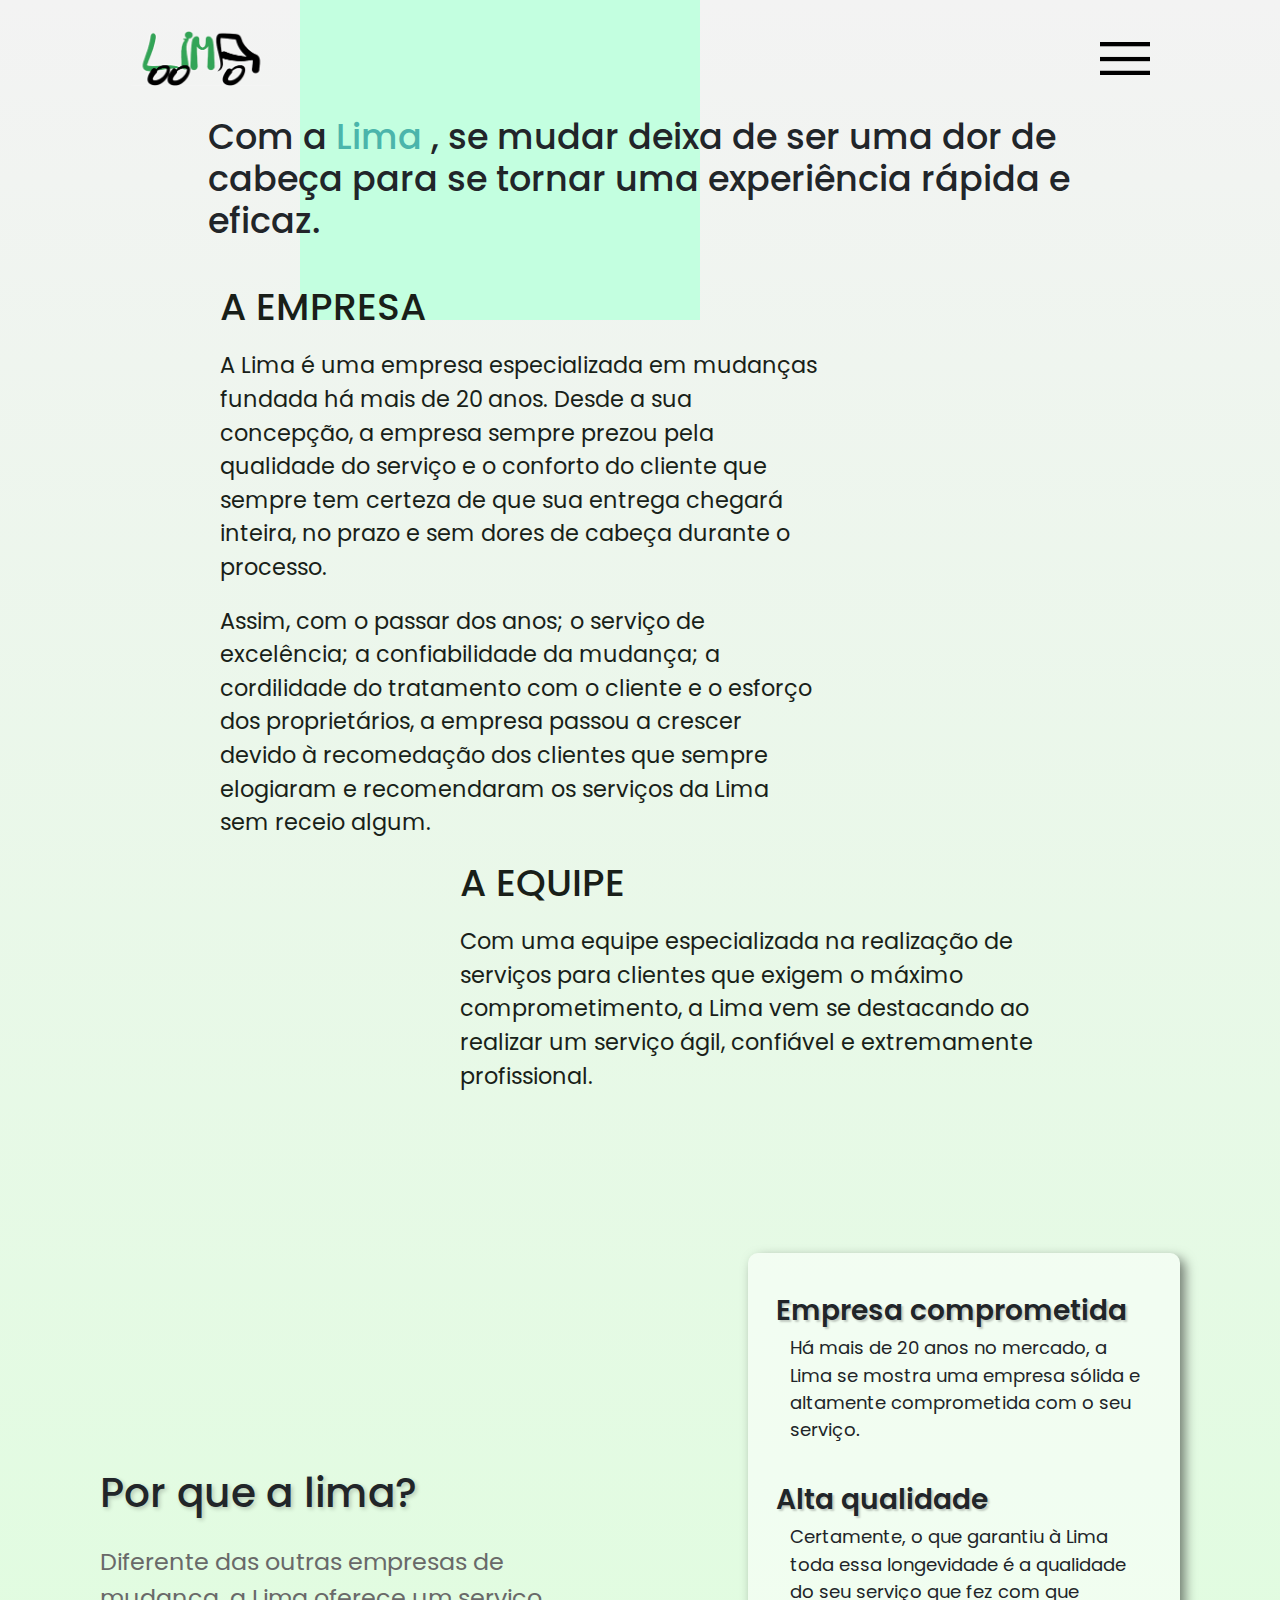
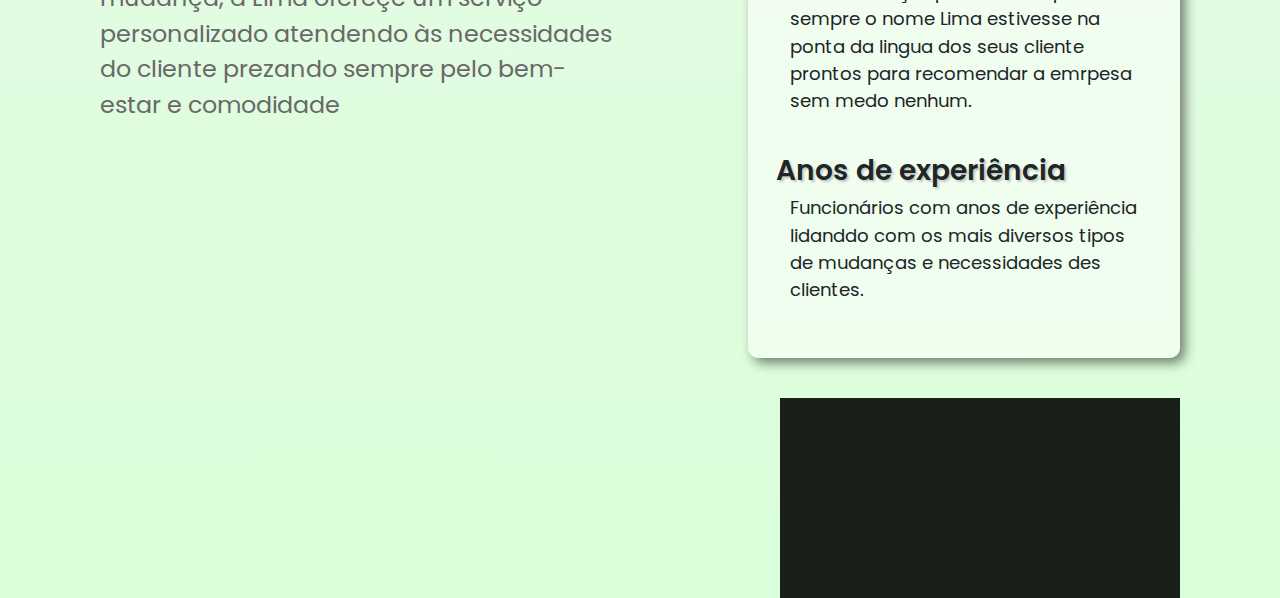
<file: sobre.html>
<!DOCTYPE html>
<html lang="en">
<head>
    <meta charset="UTF-8">
    <meta name="viewport" content="width=device-width, initial-scale=1, shrink-to-fit=no">
    <title>Sobre</title>
    <link rel="shortcut icon" href="./favicon.ico" />
    <link rel="stylesheet" href="./framework/bootstrap.min.css">
    <link rel="stylesheet" href="styles.css">
</head>
<body>
    
    <section class="banner">
        <header>
            <img src="./logo.png" alt="" class="logo" onclick="toggle();">
            <div class="toggle" onclick="toggle();"></div>
        </header>


        <h1 class="titulo_sobre">Com a <span style="color: #4bb5ab;">Lima </span> , se mudar deixa de ser uma dor de cabeça para se tornar uma experiência rápida e eficaz.</h1>
        <div class="conteudo">
            
            <div class="texto">
                <h2>A empresa</h2>
                <p>
                    A Lima é uma empresa especializada em mudanças fundada há mais de 20 anos. Desde a sua concepção, a empresa sempre prezou pela qualidade do serviço e o conforto do cliente que sempre tem certeza de que sua entrega chegará inteira, no prazo e sem dores de cabeça durante o processo.
                </p>
                <p>Assim, com o passar dos anos; o serviço de excelência; a confiabilidade da mudança; a cordilidade do tratamento com o cliente e o esforço dos proprietários, a empresa passou a crescer devido à recomedação dos clientes que sempre elogiaram e recomendaram os serviços da Lima sem receio algum.</p>
                           
            </div>
            <div class="imagens">
                <img src="./assets/enterprise.jpg" class="inicio-esq final" alt="" style="width: auto;">
            </div>
        </div>


        <div class="conteudo">
            <div class="imagens">
                <img src="./assets/movers.png" alt="Entregadores" >
            </div>
            <div class="texto">
                <h2>A Equipe</h2>
                <p>Com uma equipe especializada na realização de serviços para clientes que exigem o máximo comprometimento, a Lima vem se destacando ao realizar um serviço ágil, confiável e extremamente profissional. </p>
                             
            </div>
        </div>
        <ul class="menu">
            <li><a href="./index.html">Início</a></li>
            <li><a href="#" onclick="toggle();">Sobre nós</a></li>
            <li><a href="./limabox.html">Lima Box</a></li>
            <li><a href="./galeria.html">Galeria</a></li>  
            <li><a href="./contato.html">Contato</a></li>            
            <li><a href="./orcamento.html">Orçamento</a></li>
        </ul>

        <div id="vantagens">
              <div class="row">
                <div class="col-lg-6 col-md-12 col-sm-12">
                    <div class="texto inicio-esq">
                      <h1>Por que a lima?</h1>
                      <p>Diferente das outras empresas de mudança, a Lima ofereçe um serviço personalizado atendendo às necessidades do cliente prezando sempre pelo bem-estar e comodidade</p>
                    </div>
                </div>
                <div class="col-lg-5 col-md-12 col-sm-12 offset-lg-1">
                    <div class="cartao inicio-dir">
                      <div class="motivos">
                        <h2>Empresa comprometida</h2>
                        <p>Há mais de 20 anos no mercado, a Lima se mostra uma empresa sólida e altamente comprometida com o seu serviço. </p>
                      </div>
                      <div class="motivos">
                        <h2>Alta qualidade</h2>
                        <p>Certamente, o que garantiu à Lima toda essa longevidade é a qualidade do seu serviço que fez com que sempre o nome Lima estivesse na ponta da lingua dos seus cliente prontos para recomendar a emrpesa sem medo nenhum. </p>
                      </div>
                      <div class="motivos">
                        <h2>Anos de experiência</h2>
                        <p>Funcionários com anos de experiência lidanddo com os mais diversos tipos de mudanças e necessidades des clientes. </p>
                      </div>

                    </div>
                </div>
              </div>
        </div>
    </section>




    <script src="./framework/jquery-3.5.1.min.js"></script>
    <script src="./framework/bootstrap.min.js" ></script>

    <script type="text/javascript">
        function toggle(){
            const toggle = document.querySelector('.toggle');
            const banner = document.querySelector('.banner');

            toggle.classList.toggle('ativo');
            banner.classList.toggle('ativo')
        }
        function tamanho(){
            const conteudo = document.querySelector('.conteudo')
            const cabecalho = document.querySelector('header')

            conteudo.style.marginTop = cabecalho.style.height + 20;

            aparece()

        }
        window.onload = tamanho()
        window.onscroll = function() {myFunction()};

        var navbar = document.querySelector("header");

        function myFunction() {
        if (window.pageYOffset != 0) {
            navbar.classList.add("preso")
        } else {
            navbar.classList.remove("preso");
          }
        }

        function aparece(){            
            $('body').animate({
                opacity: 1
            },800, function(){})
        }


        
    </script>
</body>
</html>
</file>
<file: styles.css>
@import url('https://fonts.googleapis.com/css2?family=Poppins:ital,wght@0,100;0,200;0,300;0,400;0,500;0,600;0,800;1,300&display=swap');
*{margin:0;padding:0;font-family: 'Poppins',sans-serif;box-sizing: border-box;}
html{font-size: 14px;}
::selection {color: #32a457;text-shadow: 1px 0px 5px #5d5d5d91;}
input{outline:none}
input::-webkit-outer-spin-button,
input::-webkit-inner-spin-button {
  -webkit-appearance: none;
  margin: 0;
}
input[type=number] {
  -moz-appearance: textfield;
}
/* Verde : #00a551 */


body{
opacity: 0;
overflow-x: hidden;

}

.banner{
    position: relative;
    width: 100%;
    min-height: 100vh;
    padding: 0 100px;
    display: flex;
    align-items: center;
    flex-direction: column;
    background: linear-gradient(#f3f3f3, #dbffda);
}
.banner:before{
    content: '';
    position: absolute;
    top: 0;
    left: 300px;
    width: 400px;
    height: 320px;
    background: #c3ffe0;
    z-index: 1;
    transition: 1s;
}

.banner.ativo:before{
    top: 0;
    left: 0;
    width: 50%;
    height: 140%;
    background: #FFF;
}
.banner:after{
    content: '';
    position: absolute;
    bottom: 0;
    right: 100px;
    width: 400px;
    height: 200px;
    background: #191f19;
    z-index: 1;
    transition: 1s;
}
.banner.ativo:after{
    bottom: 0;
    right: 0;
    width: 50%;
    height: 140%;
    background: #FFF;
}
header{

    top: 0;
    left: 0;
    width: 100%;
    z-index: 999;
    display: flex;
    justify-content: space-between;
    align-items: center;
    padding: 30px;
}

header.solto{
    position: inherit;
}

header.preso{
    position: fixed;
    padding:30px 100px;
    top: 0;
}

header .logo{

    transition: 0.5s;
    transform-origin: right;
    height: 4rem;
    transition: 1.2s;
    transition-delay: .3s;
}
header img{
    cursor: pointer;

}


.toggle{
    position: relative;
    width: 50px;
    height: 50px;
    background: url(./menu.png);
    background-position: center;
    background-repeat: no-repeat;
    background-size: 50px;
    cursor: pointer;
    transition: 0.3s;
}

.toggle.ativo{
    background: url(./close.png);
    background-position: center;
    background-repeat: no-repeat;
    background-size: 25px;
}
.conteudo{
    position: relative;
    z-index: 2;
    width: 100%;
    display: flex;
    justify-content: space-around;
    align-items: center;
    transition: .5s;
    transform-origin: right;
}

.texto{
    max-width: 600px;
}
.texto h2{
    font-size: 2.7rem;

    color: #191f19;
    text-transform: uppercase;
}

 .texto p{
    font-size: 1.6rem;
    color: #191f19;
    margin: 20px 0;
}
 .texto a{
    font-size: 1.3rem;
    display: inline-block;
    border: 2px solid #191f19;
    color: #191f19;
    padding: 10px 30px;
    text-decoration: none;
    transition: .4s;
}
.texto a:hover{
    transform: scale(1.3);
    background-color: #191f19;
    color: #fff;
}

.imagens img{
    background: #fff;
    border-radius: 50%;
    height: 28rem;
    box-shadow: 10px 10px 15px rgba(0,0,0,0.2);
}

.banner.ativo .conteudo{
    opacity: 0;
    transform-origin: left;
}
.banner.ativo .logo{
    margin-left: 44%;
}
.banner.ativo .menu{
    visibility: visible;
    opacity: 1;
    transition-delay: 1s;
}

.menu{
    position: fixed;
    top: 0;
    left: 0;
    width: 100%;
    height: 100%;
    display:flex;
    align-items: center;
    justify-content: center;
    flex-direction: column;
    z-index: 2;
    visibility: hidden;
    opacity: 0;
    transition: .5s;
}
.menu li{
    list-style: none;
    padding: 6px 20px;
    transition: .7s;
    border-radius: 3px;
}
.menu li a{
    color: #191f19;
    text-decoration: none;
    font-size: 3rem;
    transition: .3s;
}
.menu li:hover{
    background-color:#3cca81d9;
    color: #fff;
    transform: scale(1.1)
}
.menu li:hover a{
    color: #fff;
}

body::-webkit-scrollbar {
    width: 10px;
}
 
body::-webkit-scrollbar-track {
    box-shadow: inset 0 0 6px rgba(0,0,0,0.3); 
    border-radius: 10px;

}
 
body::-webkit-scrollbar-thumb {
    border-radius: 10px;
    
    box-shadow: inset 0 0 6px rgba(0,0,0,0.5); 
}



#vantagens{
    margin-top: 10rem;
    margin-bottom: 240px;
}

#vantagens .cartao{
    padding: 2rem 0;
    background: rgba(255,255,255,0.5);
    box-shadow: 5px 5px 12px rgba(0,0,0,0.5);
    border-radius: 10px;    
    position: relative;
}


#vantagens .cartao p{
    padding-left: 1rem;
    font-size: 1.3rem;
    padding-bottom: 0 ;
}
#vantagens .cartao h2{
    font-weight: 600;
    text-shadow: 2px 2px 2px rgba(0,0,0,0.2);
}
#vantagens .cartao .motivos{
    padding: .9rem 2rem;
    transition: .5s;
}

#vantagens .texto{
    display: flex;
    height: 100%;
    flex-direction: column;
    justify-content: center;
}
#vantagens .texto h1{
    font-size: 2.9rem;
    text-shadow: 2px 2px 4px rgba(0,0,0,0.2);
    user-select: none; 
}
#vantagens .texto p{
    font-size: 1.7rem;
    color:#696969;
}




#sobre {
z-index: 1;
}
#sobre p{
    font-size: 1.3rem!important;
}
#sobre h1{
    font-size: 2.8rem;
}

.titulo_sobre{
    width: 80%;
    z-index: 2;
    margin-bottom: 3rem;
}
.banner.ativo .titulo_sobre{
    display: none;
    transform-origin: left;
}

.banner.ativo #sobre {
    opacity: 0;
    transform-origin: left;
}

.formulario{
    width: 100%;
    position: relative;
}

.form-group {
    position: absolute;
    top: 0;
    left: 4rem;
    width: 55%;
}


.formulario{
    z-index: 2;
}

.formulario img{
    width: 90%;
}

.formulario .conj-inp{
    width: 100%;
    height: 15%;
    position: relative;
    margin: 1.2rem 0;
}
.formulario .conj-inp input,
.formulario textarea{
    width: 100%;
    border:none;
    border-bottom: 2px solid rgba(0,0,0,0.8);
    font-size: 1.8rem;
    background-color: #dfdfdf;
}
.formulario label{
    top: 0px;
    left: 0;
    font-size: 1.7rem;
    transition: 0.5s;

}
.formulario .conj-inp label{
    position: absolute;

}

.formulario .conj-inp input:focus ~ label,
.formulario .conj-inp input:valid ~ label{
    top: -1.8rem;
    color:#0a6d62;
    outline: none!important;
    
}
.formulario .conj-inp label[for="inp_plano"]{
    top: -1.8rem;
    color:#0a6d62;
}
.formulario textarea{
    outline: none;
    overflow: hidden;
    font-size: 1.3rem!important;
    height: inherit!important;
}
.formulario button{
    font-size: 1.3rem;
    border: 2px solid #32a456;
    color: #32a456;
    padding: 8px 25px;
    text-decoration: none;
    transition: .4s;
    margin-left: auto;
}
.formulario button:hover{
    transform: scale(1.1);
    background-color: #32a456;
    border: #000 2px solid;
    color: #fff;
}
.sucesso{
    position: absolute;
    width: 60%;
    height: 200px;
    top: 50%;
    left: 50%;
    transform: translate(-50%,-50%);
    background: #fefffeeb;
    border-radius: 80px 10px;
    z-index: 2;
    display: flex;
    align-items: center;
    flex-direction: column;
    justify-content: center;
    opacity: 0;
    z-index: 1;
    padding: 20px;
}
.sucesso h2{
    margin: 0 auto;
}

.banner.ativo .sucesso {
    display: none;
    transform-origin: left;
}
@media(max-width: 3000px){
    .form-group{
        top: 30px;
        left: 5rem;
    }    
}
@media(max-width: 1700px){
    .form-group{
        top: 0px;
        left: 4rem;
    }    
}
@media(max-width: 1300px){
    .conteudo img{
        display: none;
    }
    .form-group{
        top: 10px;
        left: 4rem;
        width: 90%;
        background: #fefffebe;
        padding: 30px;
        border-radius: 20px;
    }    
    .formulario .conj-inp input,
    .formulario textarea{
        background-color: #fefffeeb;
    }
    input:-webkit-autofill,
    input:-webkit-autofill:hover, 
    input:-webkit-autofill:focus, 
    input:-webkit-autofill:active  {
        -webkit-box-shadow: 0 0 0 30px #fefffeeb inset ;
        box-shadow: 0 0 0 30px #fefffeeb inset ;
    }
    .sucesso{
        width: 80%;
    }
    body{
        font-size: 10px;
    }
    .conteudo .imagens img{
        height: 80%;
    }
}
@media(max-width: 768px){
    .form-group{
        left: 0;
    }

}
@media (max-width: 991px){
    html{
        font-size: 14px;
    }
    header{
        padding: 20px 40px;        
    }
    .banner{
        padding: 40px;
    }
    .banner:before{
        top: 100px;
        left: 0;
        width: 170px;
        height: 310px;
    }
    .banner:after{
        bottom  : 0;
        right: 0;
        width: 80px;
        height: 90px;
    }
    .conteudo{
        flex-direction: column-reverse;
        margin: 50px 0;
    }
    .conteudo .texto{
        width: 100%;
    }
    .titulo_sobre{
       width: 100%;
    }
    .texto h2{
        font-size: 2.3rem;
    }
    .conteudo .imagens img{
        width: 80%;
    }
}
@media(max-width: 500px){
    .banner.ativo .logo{
        margin-left: 0;
    }
}



.galeria-fundo{
    background-color: #fff;
    width: 40vw;
    height: 80vh;
    
}
.galeria-fundo .imagem-galeria{
    height: 78vh;
    width: 38vw;
    
}
.galeria-fundo .imagem-galeria img{
    height: 100%;
}
#galeria{
    justify-content: space-around;
    flex-direction: row;
    width: 80vw;
    height: 80vh;
    display: flex;
}
.balao{

    width: 25vw;
    padding: 18px;
    background: #fff;
    height: 40%;
    overflow-y: hidden;
    
}
.lateral{
    height: 100%;
    display: flex;
    flex-direction: column;
    justify-content: space-between;
}
.miniatura{
    width: 25vw;
    height: 55%;
    padding: 18px;
    background: #fff;
    overflow-y: hidden;
    z-index: 2;
    display: flex;
    flex-wrap: wrap;
    justify-content: space-between;

}
.quadros{
    width: 32%;
    height: 32%;
    transition: 0.4s;
    cursor: pointer;
}
.quadros:hover{
    transform: scale(1.2);
}
.quadros img{
    width: 100%;
    height: 100%;
}
.banner.ativo .lateral {
    opacity: 0;
    transform-origin: left;
}
</file>
<file: css_inicial.css>
.hide{
    display: none !important;
}

#wrapper{
    display: flex;
    align-items: center;
    flex-direction: column;
    margin-top: 20px;
    align-content: center;
}

.typeform{
    width: 300px;
}

#content{
    display: flex;
    width: 100vw;
    height: 100vh;
    font-family: 'Roboto', sans-serif;
    flex-direction: column;
    align-items: center;
    justify-content: space-between;
    background-color: #EFEFEF;
    overflow-x: hidden;
}

#content #wrapper h2{
    font-family: 'Montserrat', sans-serif;
    color: #32A457;
    font-size: 1.5rem;
}

#content #wrapper h3{
    font-family: 'Montserrat', sans-serif;
    color: #32A457;
    font-size: 1.3rem;
    margin-top: 40px;
}

#content #wrapper h4{
    font-family: 'Montserrat', sans-serif;
    color: #444444;
    margin-top: 10px;
    font-size: 1rem;
}

#content #wrapper .session{
    margin-top: 40px;
    min-width: 900px;
    display: flex;
    justify-content: space-between;
}

#content #wrapper .session .text{
    max-width: 400px;
}

#content #wrapper .session .text h2{
    font-family: 'Montserrat', sans-serif;
    color: #32A457;
    font-size: 1.5rem;
}

#content #wrapper .session .text p{
    color: #626262;
    font-size: 0.9rem;
    line-height: 1.5;
    margin-top: 20px;
}

#content #wrapper .session .session-2{
    display: flex;
    flex-direction: column;
}

#content #wrapper .session .session-2 img{
    margin-top: 40px;
}

#content #wrapper .session .session-2 .subsession{
    margin-top: 20px;
}

#content #wrapper .session img{
    width: 400px;
    height: 300px;
    border-radius: 20px;
}

.contato{
    background-color: #57bb63ff;
    position: fixed;
    width: 150px;
    height: 40px;
    display: flex;
    flex-direction: row;
    align-items: center;
    justify-content: center;
    -webkit-box-shadow: 0px 23px 22px 0px rgba(0,0,0,0.2);
    -moz-box-shadow: 0px 23px 22px 0px rgba(0,0,0,0.2);
    box-shadow: 0px 23px 22px 0px rgba(0,0,0,0.2);
    position: fixed;
    bottom: 0;
    right: 0;
    margin-right: 50px;
    margin-bottom: 40px;
    padding: 10px;
    border-radius: 50px;
    text-decoration: none;
    font-family: 'Raleway', sans-serif;
    font-weight: 400;
    z-index: 9999;
    color: #FFF;
}

.contato img{
    margin-right: 10px;
    width: 20px;
}

.form{
    margin-top: 40px;
}

.form .agroup{
    margin-top: 20px;
    display: flex;
    flex-direction: row;
    min-width: 800px;
    background-color: #CDCDCD;
    border-radius: 20px;
    padding: 20px;
    justify-content: center;
}

.form .agroup .group{
    display: flex;
    flex-direction: column;
    min-width: 400px;
    padding-left: 20px;
    padding-right: 20px;
}

.form .agroup .group label{
    margin-bottom: 10px;
    margin-top: 10px;
    color: #626262;
}

.form .agroup .group input, 
.form .agroup .group textarea{
    outline: none;
    border: none;
    border-radius: 5px;
    background-color: #E8E8E8;
    padding: 10px;
    font-size: 1rem;
    color: #212121;
    font-family: 'Roboto', sans-serif;
}

select{
    -webkit-appearance: none; 
    padding: 10px;
    -moz-appearance: none; /* Remove estilo padrão do FireFox */   
    appearance: none; /* Remove estilo padrão do FireFox*/   
    background: url(http://www.webcis.com.br/images/imagens-noticias/select/ico-seta-appearance.gif) no-repeat #eeeeee;  /* Imagem de fundo (Seta) */   
    background-position: 98%;  /*Posição da imagem do background*/   
    border: none;    
    outline: none;
    padding: 10px;
    cursor: pointer;
    color: #626262;
}

.form .agroup .group .msg{
    padding-bottom: 80px;
}

.form .agroup .group button{
    margin-top: 20px;
    background-color: #32A457;
    border: none;
    color: #FFF;
    font-weight: 600;
    font-family: 'Roboto', sans-serif;
    text-align: center;
    text-transform: uppercase;
    padding: 10px;
    font-size: 1rem;
    border-radius: 5px;
    cursor: pointer;
}

.new-element{
    color: #212121;
    margin-top: 10px;
    font-size: 1.1rem;
}

.new-element span{
    color: red;
    margin-left: 5px;
    cursor: pointer;
}

.btn-solicitar{
    background-color: #32A457;
    width: 100%;
    padding: 20px;
    text-transform: uppercase;
    font-weight: 600;
    border: none;
    border-radius: 10px;
    margin-top: 20px;
    color: #FFF;
    cursor: pointer;
}


.item{
    display: flex;
    flex-direction: row;
    align-items: center;
    color: #444444;
    font-size: 1.1rem;
    width: 300px;
    justify-content: space-between;
}

.align-item{
    justify-content: flex-start !important;
}

.item p{
    text-align: center;
}

.item > div{
    display: flex;
    flex-direction: row;
    align-items: center;
    margin-left: 10px;
    align-content: center;
    justify-items: flex-end;
}

.agroup-itens .group{
    align-items: center;
}

.item .qnt-item{
    width: 20px;
    height: 10px;
    margin-right: 10px;
    text-align: center;
    color: #444444;
}

.checkbox-wrapper {
    position: relative;
}

.container {
    display: block;
    position: relative;
    padding-left: 25px;
    cursor: pointer;
    font-size: 22px;
    -webkit-user-select: none;
    -moz-user-select: none;
    -ms-user-select: none;
    user-select: none;
    padding-bottom: 25px;
    margin-right: 10px;
  }
  
  /* Hide the browser's default checkbox */
  .container input {
    position: absolute;
    opacity: 0;
    cursor: pointer;
    height: 0;
    width: 0;
  }
  
  /* Create a custom checkbox */
  .checkmark {
    position: absolute;
    top: 0;
    left: 0;
    height: 25px;
    width: 25px;
    background-color: #eee;
  }
  
  /* On mouse-over, add a grey background color */
  .container:hover input ~ .checkmark {
    background-color: #ccc;
  }
  
  /* When the checkbox is checked, add a blue background */
  .container input:checked ~ .checkmark {
    background-color: #32A457;
  }
  
  /* Create the checkmark/indicator (hidden when not checked) */
  .checkmark:after {
    content: "";
    position: absolute;
    display: none;
  }
  
  /* Show the checkmark when checked */
  .container input:checked ~ .checkmark:after {
    display: block;
  }
  
  /* Style the checkmark/indicator */
  .container .checkmark:after {
    left: 9px;
    top: 5px;
    width: 5px;
    height: 10px;
    border: solid white;
    border-width: 0 3px 3px 0;
    -webkit-transform: rotate(45deg);
    -ms-transform: rotate(45deg);
    transform: rotate(45deg);
  }

  @media (max-width: 910px) {
    #content{
        align-content: center;
    }
    
    #wrapper{
        display: flex;
        flex-direction: column !important;
        justify-content: center;
        align-content: center !important;
        margin-top: 120px;
        width: 410px !important;
    }

    .session{
        display: flex;
        flex-direction: column;
        justify-content: center;
        align-content: center;
        min-width: 100px !important;
    }

    .text{
        margin-top: 20px;
        margin-bottom: 20px;
    }

    .form{
        flex-direction: column;
        max-width: 300px !important;
        display: flex;
        align-items: center;
        justify-content: center;
        margin-top: 80px;
    }
    
    .agroup{
        flex-direction: column !important;
        min-width: 50px !important;
    }

    .formselect{
        margin-top: 50px;
    }
  }
</file>
